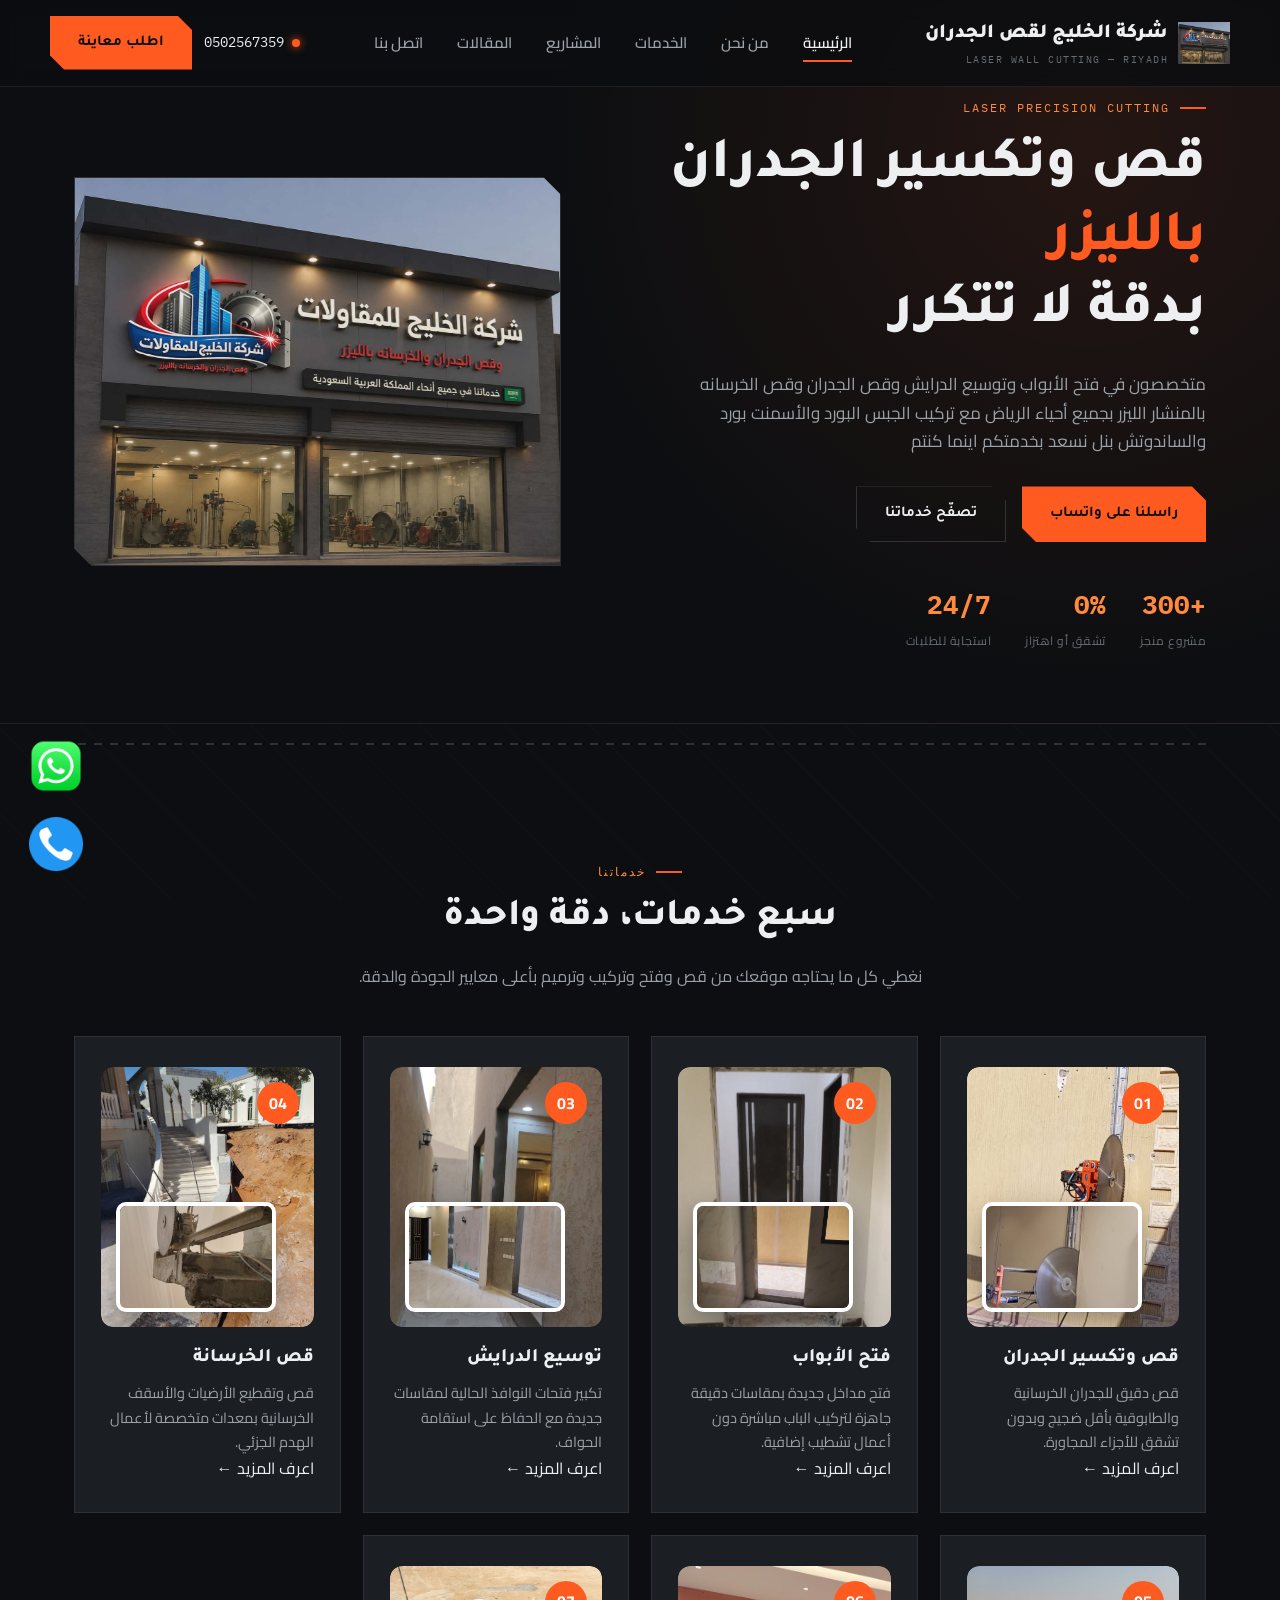
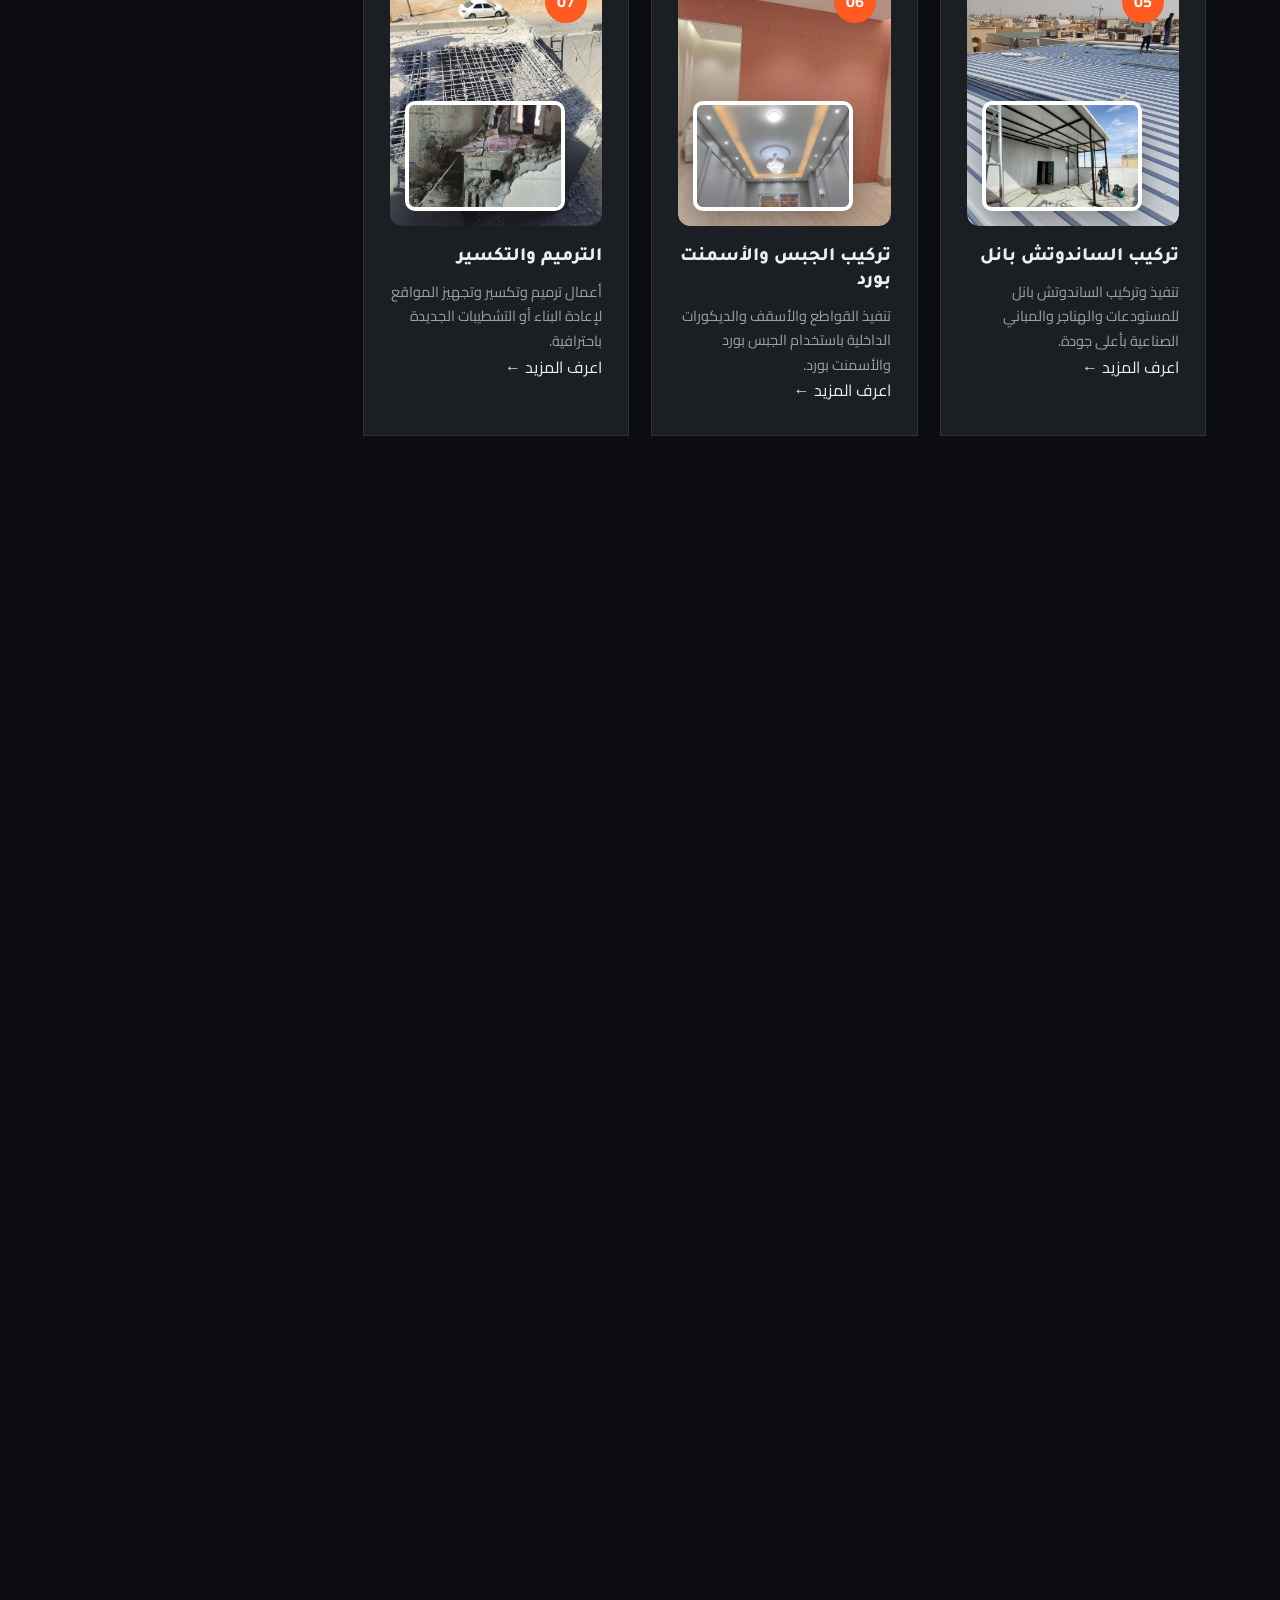
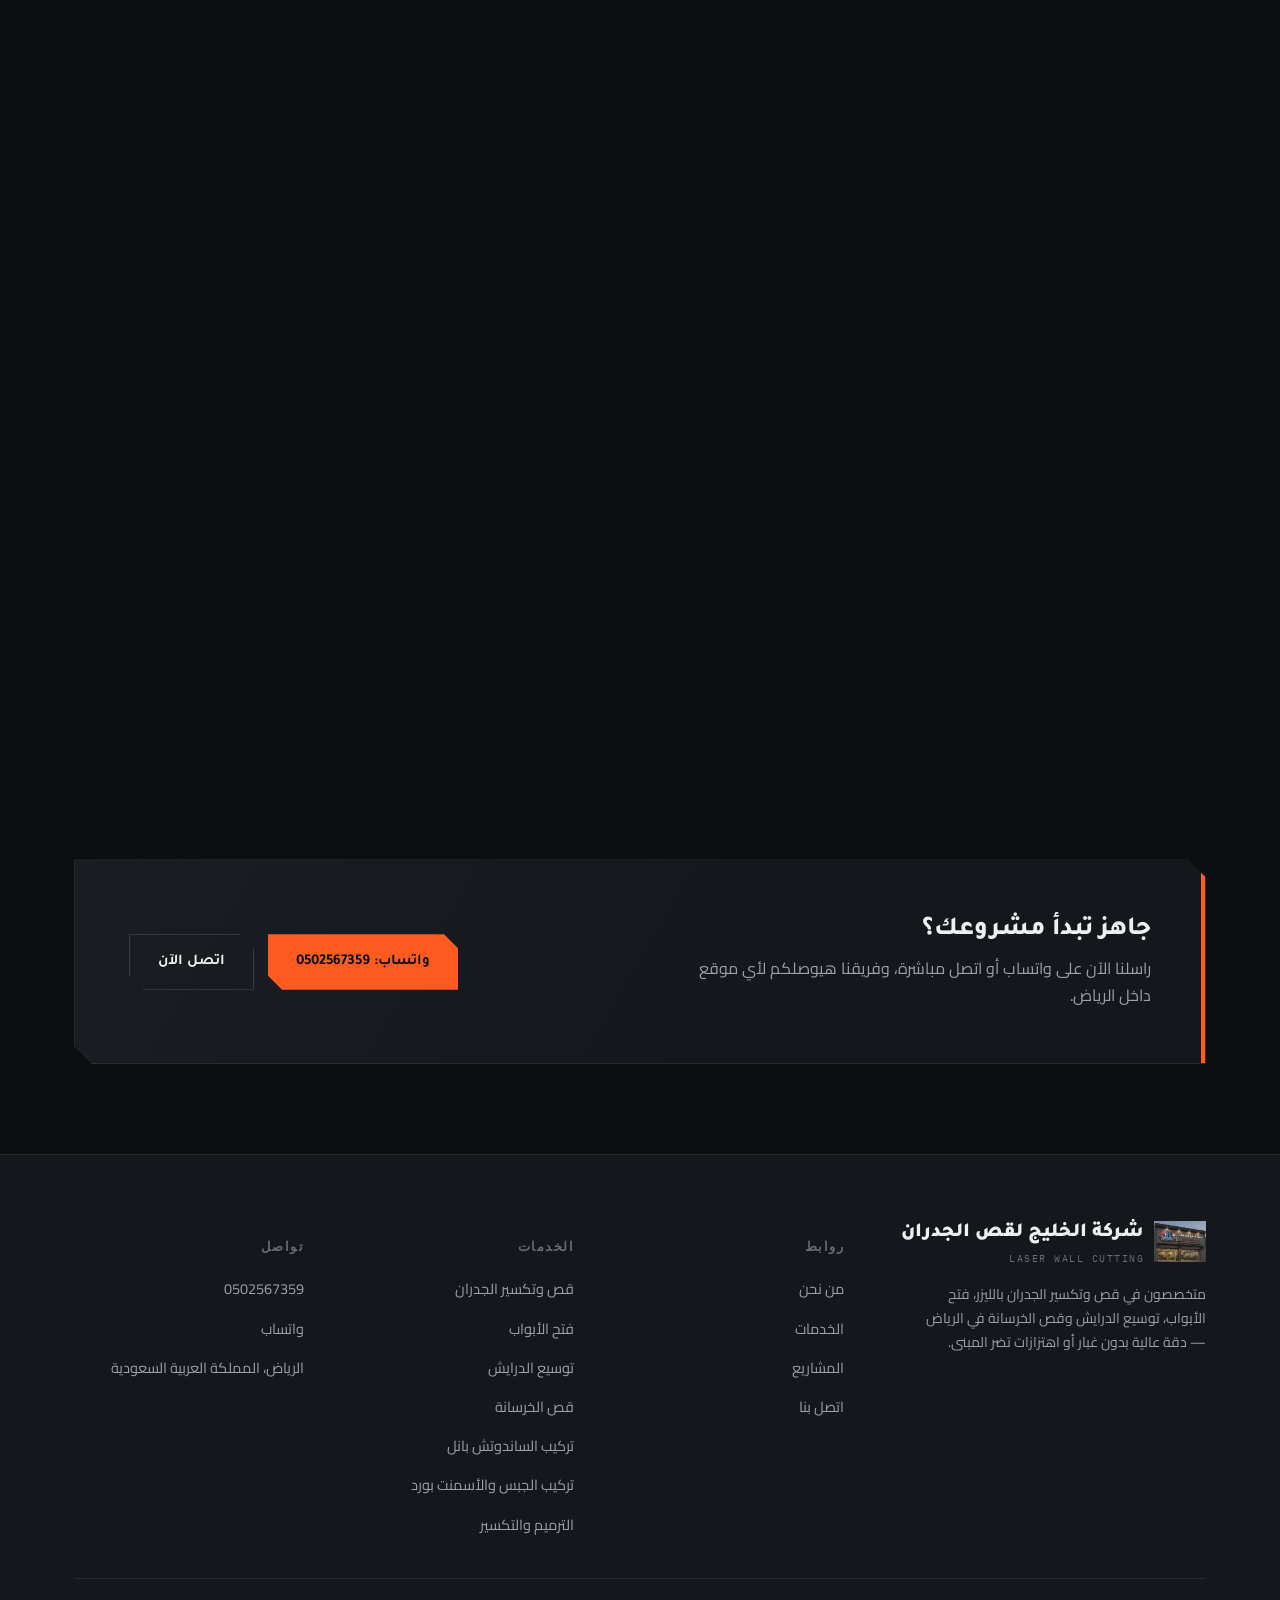
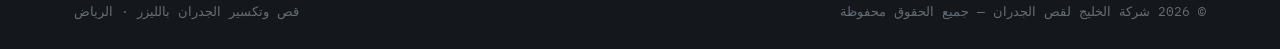
<file: index.html>
<!doctype html>
<html lang="ar" dir="rtl">
  <head>
    <meta charset="UTF-8" />
    <meta name="viewport" content="width=device-width, initial-scale=1.0" />
    <title>شركة الخليج لقص الجدران | قص وتكسير الجدران بالليزر في الرياض</title>
    <link rel="icon" type="image/png" href="images/logo.png" />
    <meta
      name="description"
      content="شركة الخليج لقص الجدران - شركة متخصصة في قص وتكسير الجدران بالليزر، فتح الأبواب، توسيع الدرايش وقص الخرسانة في الرياض. دقة عالية بدون غبار أو اهتزازات."
    />
    <link rel="preconnect" href="https://fonts.googleapis.com" />
    <link rel="preconnect" href="https://fonts.gstatic.com" crossorigin />
    <link
      href="https://fonts.googleapis.com/css2?family=Tajawal:wght@500;700;800;900&family=Cairo:wght@400;500;600;700&family=IBM+Plex+Mono:wght@400;500&display=swap"
      rel="stylesheet"
    />
    <link rel="stylesheet" href="css/style.css" />
  </head>
  <body>
    <header class="site-header">
      <div class="container nav-wrap">
        <a href="index.html" class="brand">
          <img
            class="brand-logo"
            src="images/logo.png"
            alt="شركة الخليج لقص الجدران"
          />
          <span
            >شركة الخليج لقص الجدران<small
              >LASER WALL CUTTING — RIYADH</small
            ></span
          >
        </a>
        <nav class="nav-links">
          <a href="index.html" class="active">الرئيسية</a>
          <a href="about.html">من نحن</a>
          <a href="services.html">الخدمات</a>
          <a href="projects.html">المشاريع</a>
          <a href="articles.html">المقالات</a>
          <a href="contact.html">اتصل بنا</a>
        </nav>
        <div class="nav-cta">
          <a href="tel:+966502567359" class="nav-phone"
            ><span class="dot"></span> 0502567359</a
          >
          <a href="contact.html" class="btn btn-primary">اطلب معاينة</a>
        </div>
        <button class="menu-toggle" aria-label="القائمة">☰</button>
      </div>
    </header>

    <!-- ============ HERO ============ -->
    <section class="hero">
      <div class="container hero-grid">
        <div>
          <div class="eyebrow">LASER PRECISION CUTTING</div>
          <h1>قص وتكسير الجدران <span>بالليزر</span><br />بدقة لا تتكرر</h1>
          <p class="hero-lead">
            متخصصون في فتح الأبواب وتوسيع الدرايش وقص الجدران وقص الخرسانه
            بالمنشار الليزر بجميع أحياء الرياض مع تركيب الجبس البورد والأسمنت
            بورد والساندوتش بنل نسعد بخدمتكم اينما كنتم
          </p>
          <div class="hero-actions">
            <a href="#" class="btn btn-primary" data-whatsapp-link
              >راسلنا على واتساب</a
            >
            <a href="services.html" class="btn btn-outline">تصفّح خدماتنا</a>
          </div>
          <div class="hero-stats">
            <div class="stat"><b>+300</b><span>مشروع منجز</span></div>
            <div class="stat"><b>0%</b><span>تشقق أو اهتزاز</span></div>
            <div class="stat"><b>24/7</b><span>استجابة للطلبات</span></div>
          </div>
        </div>
        <div class="hero-art cut-corner">
          <img
            src="images/hero.png"
            alt="شركة الخليج لقص الجدران"
            class="hero-image"
          />
        </div>
      </div>
    </section>

    <div class="container">
      <div class="laser-divider">
        <div class="beam-line"></div>
        <div class="spark"></div>
      </div>
    </div>

    <section class="section reveal">
      <div class="container">
        <div class="section-head center">
          <div class="eyebrow" style="justify-content: center">خدماتنا</div>
          <h2>سبع خدمات، دقة واحدة</h2>
          <p>
            نغطي كل ما يحتاجه موقعك من قص وفتح وتركيب وترميم بأعلى معايير الجودة
            والدقة.
          </p>
        </div>

        <div class="services-grid">
          <!-- 1 -->
          <div class="service-card">
            <div class="service-image">
              <input type="checkbox" id="zoom-1" class="zoom-toggle" />
              <img
                src="images/services/1.jpeg"
                class="main-img"
                alt="قص وتكسير الجدران"
              />
              <label for="zoom-1" class="sub-img-wrap">
                <img
                  src="images/services/1-2.jpeg"
                  class="sub-img"
                  alt="قص الجدران"
                />
              </label>
              <span class="service-number">01</span>
            </div>
            <div class="service-content">
              <h3>قص وتكسير الجدران</h3>
              <p>
                قص دقيق للجدران الخرسانية والطابوقية بأقل ضجيج وبدون تشقق
                للأجزاء المجاورة.
              </p>
              <a href="services.html" class="service-link"
                >اعرف المزيد <span>←</span></a
              >
            </div>
          </div>

          <!-- 2 -->
          <div class="service-card">
            <div class="service-image">
              <input type="checkbox" id="zoom-2" class="zoom-toggle" />
              <img
                src="images/services/2.jpeg"
                class="main-img"
                alt="فتح الأبواب"
              />
              <label for="zoom-2" class="sub-img-wrap">
                <img
                  src="images/services/2-2.jpeg"
                  class="sub-img"
                  alt="فتح الأبواب"
                />
              </label>
              <span class="service-number">02</span>
            </div>
            <div class="service-content">
              <h3>فتح الأبواب</h3>
              <p>
                فتح مداخل جديدة بمقاسات دقيقة جاهزة لتركيب الباب مباشرة دون
                أعمال تشطيب إضافية.
              </p>
              <a href="services.html" class="service-link"
                >اعرف المزيد <span>←</span></a
              >
            </div>
          </div>

          <!-- 3 -->
          <div class="service-card">
            <div class="service-image">
              <input type="checkbox" id="zoom-3" class="zoom-toggle" />
              <img
                src="images/services/3.jpeg"
                class="main-img"
                alt="توسيع الدرايش"
              />
              <label for="zoom-3" class="sub-img-wrap">
                <img
                  src="images/services/3-2.jpeg"
                  class="sub-img"
                  alt="توسيع الدرايش"
                />
              </label>
              <span class="service-number">03</span>
            </div>
            <div class="service-content">
              <h3>توسيع الدرايش</h3>
              <p>
                تكبير فتحات النوافذ الحالية لمقاسات جديدة مع الحفاظ على استقامة
                الحواف.
              </p>
              <a href="services.html" class="service-link"
                >اعرف المزيد <span>←</span></a
              >
            </div>
          </div>

          <!-- 4 -->
          <div class="service-card">
            <div class="service-image">
              <input type="checkbox" id="zoom-4" class="zoom-toggle" />
              <img
                src="images/services/4.jpeg"
                class="main-img"
                alt="قص الخرسانة"
              />
              <label for="zoom-4" class="sub-img-wrap">
                <img
                  src="images/services/4-2.jpeg"
                  class="sub-img"
                  alt="قص الخرسانة"
                />
              </label>
              <span class="service-number">04</span>
            </div>
            <div class="service-content">
              <h3>قص الخرسانة</h3>
              <p>
                قص وتقطيع الأرضيات والأسقف الخرسانية بمعدات متخصصة لأعمال الهدم
                الجزئي.
              </p>
              <a href="services.html" class="service-link"
                >اعرف المزيد <span>←</span></a
              >
            </div>
          </div>

          <!-- 5 -->
          <div class="service-card">
            <div class="service-image">
              <input type="checkbox" id="zoom-5" class="zoom-toggle" />
              <img
                src="images/services/5.jpeg"
                class="main-img"
                alt="تركيب الساندوتش بانل"
              />
              <label for="zoom-5" class="sub-img-wrap">
                <img
                  src="images/services/5-2.jpeg"
                  class="sub-img"
                  alt="ساندوتش بانل"
                />
              </label>
              <span class="service-number">05</span>
            </div>
            <div class="service-content">
              <h3>تركيب الساندوتش بانل</h3>
              <p>
                تنفيذ وتركيب الساندوتش بانل للمستودعات والهناجر والمباني
                الصناعية بأعلى جودة.
              </p>
              <a href="services.html" class="service-link"
                >اعرف المزيد <span>←</span></a
              >
            </div>
          </div>

          <!-- 6 -->
          <div class="service-card">
            <div class="service-image">
              <input type="checkbox" id="zoom-6" class="zoom-toggle" />
              <img
                src="images/services/6.jpeg"
                class="main-img"
                alt="الجبس والأسمنت بورد"
              />
              <label for="zoom-6" class="sub-img-wrap">
                <img
                  src="images/services/6-2.jpeg"
                  class="sub-img"
                  alt="جبس بورد"
                />
              </label>
              <span class="service-number">06</span>
            </div>
            <div class="service-content">
              <h3>تركيب الجبس والأسمنت بورد</h3>
              <p>
                تنفيذ القواطع والأسقف والديكورات الداخلية باستخدام الجبس بورد
                والأسمنت بورد.
              </p>
              <a href="services.html" class="service-link"
                >اعرف المزيد <span>←</span></a
              >
            </div>
          </div>

          <!-- 7 -->
          <div class="service-card">
            <div class="service-image">
              <input type="checkbox" id="zoom-7" class="zoom-toggle" />
              <img
                src="images/services/7.jpeg"
                class="main-img"
                alt="الترميم والتكسير"
              />
              <label for="zoom-7" class="sub-img-wrap">
                <img
                  src="images/services/7-2.jpeg"
                  class="sub-img"
                  alt="الترميم"
                />
              </label>
              <span class="service-number">07</span>
            </div>
            <div class="service-content">
              <h3>الترميم والتكسير</h3>
              <p>
                أعمال ترميم وتكسير وتجهيز المواقع لإعادة البناء أو التشطيبات
                الجديدة باحترافية.
              </p>
              <a href="services.html" class="service-link"
                >اعرف المزيد <span>←</span></a
              >
            </div>
          </div>
        </div>
      </div>
    </section>

    <!-- ============ WHY US ============ -->
    <section class="section section-alt reveal">
      <div class="container why-wrap">
        <div>
          <div class="eyebrow">لماذا نحن</div>
          <h2>الفرق بين القص بالليزر والطرق التقليدية</h2>
          <div class="why-list">
            <div class="why-item">
              <div class="why-icon">
                <svg
                  width="20"
                  height="20"
                  viewBox="0 0 24 24"
                  fill="none"
                  stroke="currentColor"
                  stroke-width="2"
                >
                  <path d="M13 2 4 14h7l-1 8 9-12h-7z" />
                </svg>
              </div>
              <div>
                <h4>دون اهتزازات تضر المبنى</h4>
                <p>
                  قص هادئ لا ينقل صدمات للجدران أو الأسقف المجاورة، مناسب
                  للمباني المأهولة.
                </p>
              </div>
            </div>
            <div class="why-item">
              <div class="why-icon">
                <svg
                  width="20"
                  height="20"
                  viewBox="0 0 24 24"
                  fill="none"
                  stroke="currentColor"
                  stroke-width="2"
                >
                  <circle cx="12" cy="12" r="9" />
                  <path d="M12 7v5l3 3" />
                </svg>
              </div>
              <div>
                <h4>سرعة في التنفيذ</h4>
                <p>
                  جدولة سريعة وتنفيذ في نفس اليوم لمعظم الطلبات داخل الرياض.
                </p>
              </div>
            </div>
            <div class="why-item">
              <div class="why-icon">
                <svg
                  width="20"
                  height="20"
                  viewBox="0 0 24 24"
                  fill="none"
                  stroke="currentColor"
                  stroke-width="2"
                >
                  <rect x="3" y="3" width="18" height="18" />
                  <path d="M3 9h18M9 21V9" />
                </svg>
              </div>
              <div>
                <h4>دقة بالمليمتر</h4>
                <p>
                  قياسات مضبوطة مسبقاً تضمن مقاسات جاهزة للأبواب والنوافذ دون
                  تعديل لاحق.
                </p>
              </div>
            </div>
            <div class="why-item">
              <div class="why-icon">
                <svg
                  width="20"
                  height="20"
                  viewBox="0 0 24 24"
                  fill="none"
                  stroke="currentColor"
                  stroke-width="2"
                >
                  <path d="M4 4h16v16H4z" />
                  <path d="M4 10h16" />
                </svg>
              </div>
              <div>
                <h4>فريق مدرّب ومعدات حديثة</h4>
                <p>
                  فنيون متخصصون في القص الإنشائي مع معدات ليزر مخصصة للخرسانة
                  والحوائط.
                </p>
              </div>
            </div>
          </div>
        </div>
        <div class="why-visual cut-corner">
          <svg viewBox="0 0 400 400" xmlns="http://www.w3.org/2000/svg">
            <rect width="400" height="400" fill="#181c21" />
            <g stroke="#3a4048" stroke-width="1" fill="none">
              <rect x="60" y="60" width="280" height="280" />
              <line x1="60" y1="200" x2="340" y2="200" />
              <line x1="200" y1="60" x2="200" y2="340" />
            </g>
            <line
              x1="60"
              y1="48"
              x2="340"
              y2="48"
              stroke="#656d75"
              stroke-width="1"
            />
            <line x1="60" y1="40" x2="60" y2="56" stroke="#656d75" />
            <line x1="340" y1="40" x2="340" y2="56" stroke="#656d75" />
            <text
              x="180"
              y="34"
              font-family="IBM Plex Mono, monospace"
              font-size="11"
              fill="#9aa1a8"
            >
              280 CM
            </text>
            <circle
              cx="200"
              cy="200"
              r="70"
              fill="none"
              stroke="#ff5a1f"
              stroke-width="2"
              stroke-dasharray="5 6"
            />
            <line
              x1="200"
              y1="130"
              x2="200"
              y2="270"
              stroke="#ff5a1f"
              stroke-width="2"
            />
            <line
              x1="130"
              y1="200"
              x2="270"
              y2="200"
              stroke="#ff5a1f"
              stroke-width="2"
            />
            <circle cx="200" cy="200" r="4" fill="#ff8a3d" />
            <text
              x="145"
              y="380"
              font-family="IBM Plex Mono, monospace"
              font-size="11"
              fill="#656d75"
            >
              CUT MAP — TOLERANCE ±2MM
            </text>
          </svg>
        </div>
      </div>
    </section>

    <!-- ============ PROJECTS PREVIEW ============ -->
    <section class="section reveal">
      <div class="container">
        <div
          class="section-head"
          style="
            display: flex;
            align-items: flex-end;
            justify-content: space-between;
            flex-wrap: wrap;
            gap: 16px;
          "
        >
          <div>
            <div class="eyebrow">أعمالنا</div>
            <h2>لمحة من مشاريعنا في الرياض</h2>
          </div>
          <a href="projects.html" class="btn btn-outline"
            >شاهد جميع المشاريع
          </a>
        </div>
        <div class="projects-grid">
          <div class="project-tile cut-corner-sm">
            <img
              src="images/projects/project-2.jpeg"
              alt="مشروع قص جدران - الرياض"
              loading="lazy"
            />
            <!-- <span class="tag">WALL</span> -->
          </div>
          <div class="project-tile cut-corner-sm">
            <img
              src="images/projects/project-10.jpeg"
              alt="مشروع فتح أبواب - الرياض"
              loading="lazy"
            />
            <!-- <span class="tag">DOOR</span> -->
          </div>
          <div class="project-tile cut-corner-sm">
            <img
              src="images/projects/project-17.jpeg"
              alt="مشروع توسيع درايش - الرياض"
              loading="lazy"
            />
            <!-- <span class="tag">WINDOW</span> -->
          </div>
          <div class="project-tile cut-corner-sm">
            <img
              src="images/projects/project-25.jpeg"
              alt="مشروع قص خرسانة - الرياض"
              loading="lazy"
            />
            <!-- <span class="tag">CONCRETE</span> -->
          </div>
        </div>
      </div>
    </section>

    <!-- ============ PROCESS ============ -->
    <section class="section section-alt reveal">
      <div class="container">
        <div class="section-head center">
          <div class="eyebrow" style="justify-content: center">آلية العمل</div>
          <h2>من الاتصال إلى التسليم</h2>
        </div>
        <div class="process-track">
          <div class="process-step">
            <div class="step-num">01</div>
            <h4>تواصل معنا</h4>
            <p>اتصال أو رسالة واتساب لشرح الموقع ونوع القص المطلوب.</p>
          </div>
          <div class="process-step">
            <div class="step-num">02</div>
            <h4>معاينة ميدانية</h4>
            <p>زيارة الموقع لتحديد المقاسات ونوع الجدار وتقدير التكلفة.</p>
          </div>
          <div class="process-step">
            <div class="step-num">03</div>
            <h4>التنفيذ بالليزر</h4>
            <p>قص دقيق وفق المخطط المتفق عليه بأدوات مخصصة لكل حالة.</p>
          </div>
          <div class="process-step">
            <div class="step-num">04</div>
            <h4>التسليم والتنظيف</h4>
            <p>تسليم الفتحة جاهزة مع تنظيف الموقع من مخلفات القص.</p>
          </div>
        </div>
      </div>
    </section>

    <!-- ============ CTA ============ -->
    <section class="section reveal">
      <div class="container">
        <div class="cta-band cut-corner">
          <div>
            <h3>جاهز تبدأ مشروعك؟</h3>
            <p>
              راسلنا الآن على واتساب أو اتصل مباشرة، وفريقنا هيوصلكم لأي موقع
              داخل الرياض.
            </p>
          </div>
          <div class="cta-actions">
            <a href="#" class="btn btn-primary" data-whatsapp-link
              >واتساب: 0502567359</a
            >
            <a href="#" class="btn btn-outline" data-call-link>اتصل الآن</a>
          </div>
        </div>
      </div>
    </section>

    <!-- ============ FOOTER ============ -->
    <footer class="site-footer">
      <div class="container">
        <div class="footer-grid">
          <div class="footer-brand">
            <a href="index.html" class="brand" style="margin-bottom: 16px">
              <img
                class="brand-logo"
                src="images/logo.png"
                alt="شركة الخليج لقص الجدران"
              />
              <span
                >شركة الخليج لقص الجدران<small>LASER WALL CUTTING</small></span
              >
            </a>
            <p>
              متخصصون في قص وتكسير الجدران بالليزر، فتح الأبواب، توسيع الدرايش
              وقص الخرسانة في الرياض — دقة عالية بدون غبار أو اهتزازات تضر
              المبنى.
            </p>
          </div>
          <div class="footer-col">
            <h5>روابط</h5>
            <ul>
              <li><a href="about.html">من نحن</a></li>
              <li><a href="services.html">الخدمات</a></li>
              <li><a href="projects.html">المشاريع</a></li>
              <li><a href="contact.html">اتصل بنا</a></li>
            </ul>
          </div>
          <div class="footer-col">
            <h5>الخدمات</h5>
            <ul>
              <li><a href="services.html">قص وتكسير الجدران</a></li>
              <li><a href="services.html">فتح الأبواب</a></li>
              <li><a href="services.html">توسيع الدرايش</a></li>
              <li><a href="services.html">قص الخرسانة</a></li>
              <li><a href="services.html">تركيب الساندوتش بانل</a></li>
              <li><a href="services.html">تركيب الجبس والأسمنت بورد</a></li>
              <li><a href="services.html">الترميم والتكسير</a></li>
            </ul>
          </div>
          <div class="footer-col">
            <h5>تواصل</h5>
            <ul>
              <li><a href="tel:+966502567359">0502567359</a></li>
              <li><a href="#" data-whatsapp-link>واتساب</a></li>
              <li>
                <a href="contact.html">الرياض، المملكة العربية السعودية</a>
              </li>
            </ul>
          </div>
        </div>
        <div class="footer-bottom">
          <span>© 2026 شركة الخليج لقص الجدران — جميع الحقوق محفوظة</span>
          <span>قص وتكسير الجدران بالليزر · الرياض</span>
        </div>
      </div>
    </footer>

    <div class="fab-stack">
      <a
        href="#"
        class="fab fab-whatsapp"
        data-whatsapp-link
        target="_blank"
        aria-label="تواصل عبر واتساب"
      >
        <img src="icons/whatsapp.png" alt="واتساب" />
        <span class="fab-label">راسلنا واتساب</span>
      </a>
      <a href="#" class="fab fab-call" data-call-link aria-label="اتصل الآن">
        <img src="icons/call.png" alt="اتصال" />
        <span class="fab-label">اتصل الآن</span>
      </a>
    </div>

    <script src="js/script.js"></script>
  </body>
</html>
</file>
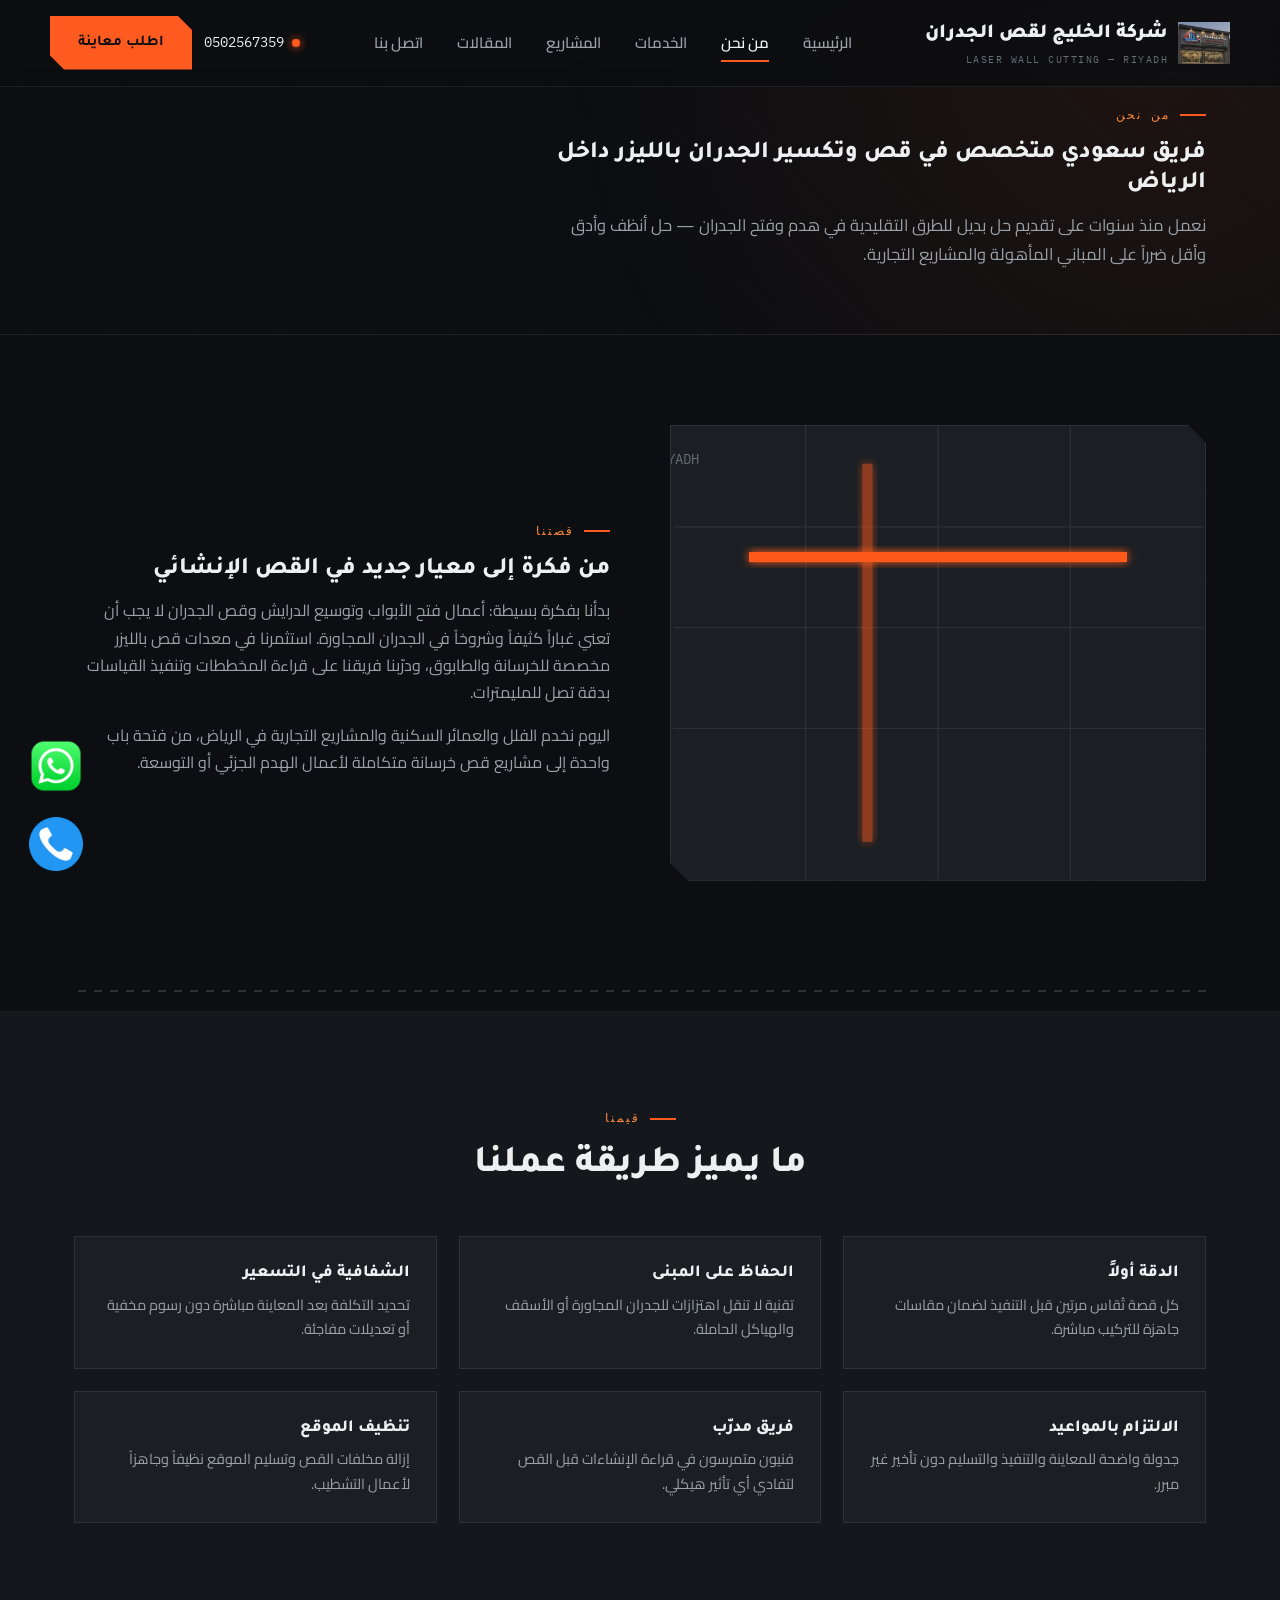
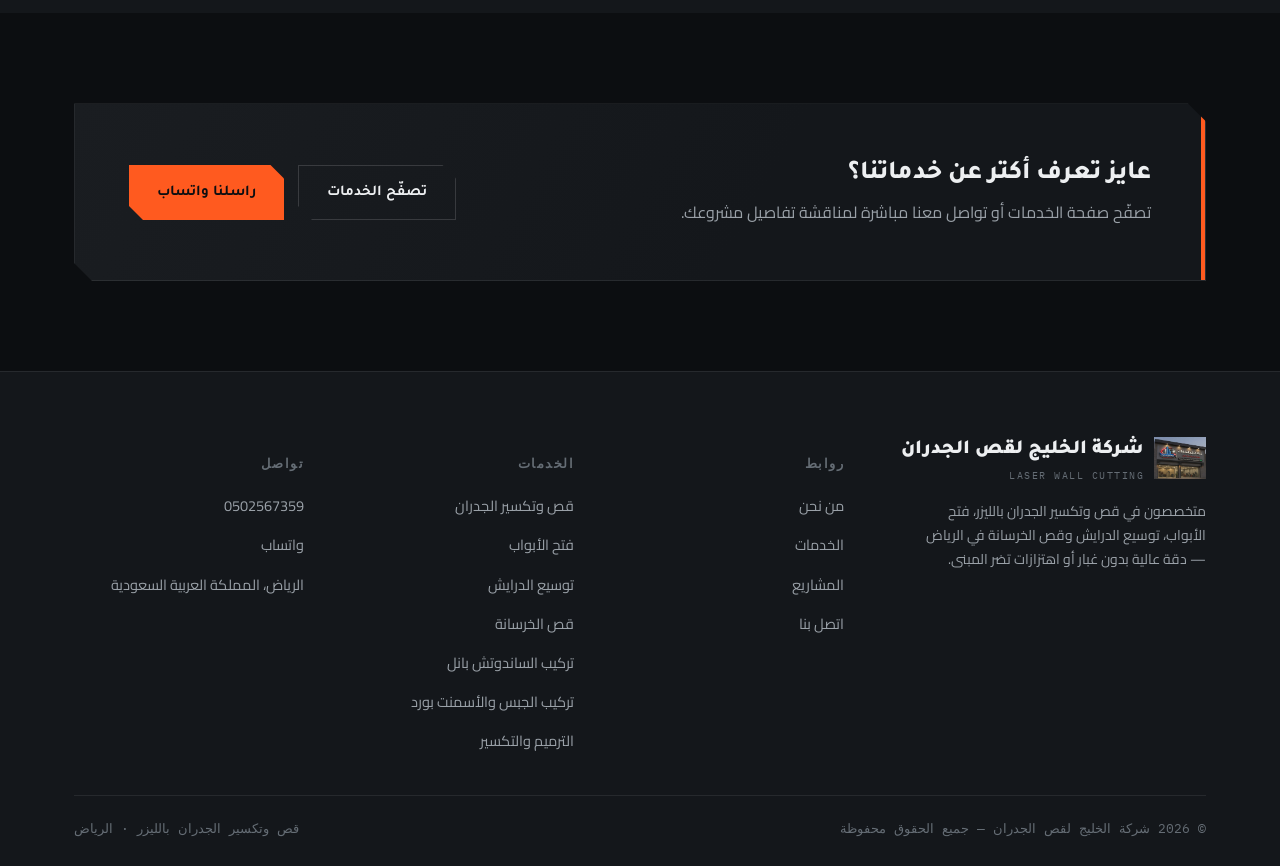
<file: about.html>
<!doctype html>
<html lang="ar" dir="rtl">
  <head>
    <meta charset="UTF-8" />
    <meta name="viewport" content="width=device-width, initial-scale=1.0" />
    <title>من نحن | شركة الخليج لقص الجدران - قص وتكسير الجدران بالليزر</title>
    <link rel="icon" type="image/png" href="images/logo.png" />
    <meta
      name="description"
      content="تعرف على شركة الخليج لقص الجدران، فريق متخصص في قص وتكسير الجدران بالليزر في الرياض."
    />
    <link rel="preconnect" href="https://fonts.googleapis.com" />
    <link rel="preconnect" href="https://fonts.gstatic.com" crossorigin />
    <link
      href="https://fonts.googleapis.com/css2?family=Tajawal:wght@500;700;800;900&family=Cairo:wght@400;500;600;700&family=IBM+Plex+Mono:wght@400;500&display=swap"
      rel="stylesheet"
    />
    <link rel="stylesheet" href="css/style.css" />
  </head>
  <body>
    <header class="site-header">
      <div class="container nav-wrap">
        <a href="index.html" class="brand">
          <img
            class="brand-logo"
            src="images/logo.png"
            alt="شركة الخليج لقص الجدران"
          />
          <span
            >شركة الخليج لقص الجدران<small
              >LASER WALL CUTTING — RIYADH</small
            ></span
          >
        </a>
        <nav class="nav-links">
          <a href="index.html">الرئيسية</a>
          <a href="about.html" class="active">من نحن</a>
          <a href="services.html">الخدمات</a>
          <a href="projects.html">المشاريع</a>
          <a href="articles.html">المقالات</a>
          <a href="contact.html">اتصل بنا</a>
        </nav>
        <div class="nav-cta">
          <a href="tel:+966502567359" class="nav-phone"
            ><span class="dot"></span> 0502567359</a
          >
          <a href="contact.html" class="btn btn-primary">اطلب معاينة</a>
        </div>
        <button class="menu-toggle" aria-label="القائمة">☰</button>
      </div>
    </header>

    <section class="page-hero">
      <div class="container">
        <div class="breadcrumb"><a href="index.html">الرئيسية</a> / من نحن</div>
        <div class="eyebrow">من نحن</div>
        <h1 style="max-width: 700px">
          فريق سعودي متخصص في قص وتكسير الجدران بالليزر داخل الرياض
        </h1>
        <p style="max-width: 640px; font-size: 16.5px">
          نعمل منذ سنوات على تقديم حل بديل للطرق التقليدية في هدم وفتح الجدران —
          حل أنظف وأدق وأقل ضرراً على المباني المأهولة والمشاريع التجارية.
        </p>
      </div>
    </section>

    <section class="section reveal">
      <div class="container split">
        <div class="split-art cut-corner">
          <svg viewBox="0 0 420 360" xmlns="http://www.w3.org/2000/svg">
            <defs>
              <filter id="g2" x="-50%" y="-50%" width="200%" height="200%">
                <feGaussianBlur stdDeviation="4" result="b" />
                <feMerge>
                  <feMergeNode in="b" />
                  <feMergeNode in="SourceGraphic" />
                </feMerge>
              </filter>
            </defs>
            <rect width="420" height="360" fill="#1b1f24" />
            <g stroke="#2c3138" stroke-width="1">
              <line x1="0" y1="80" x2="420" y2="80" />
              <line x1="0" y1="160" x2="420" y2="160" />
              <line x1="0" y1="240" x2="420" y2="240" />
              <line x1="105" y1="0" x2="105" y2="360" />
              <line x1="210" y1="0" x2="210" y2="360" />
              <line x1="315" y1="0" x2="315" y2="360" />
            </g>
            <rect
              x="60"
              y="100"
              width="300"
              height="8"
              fill="#ff5a1f"
              filter="url(#g2)"
            />
            <rect
              x="150"
              y="30"
              width="8"
              height="300"
              fill="#ff5a1f"
              filter="url(#g2)"
              opacity="0.5"
            />
            <text
              x="20"
              y="30"
              font-family="IBM Plex Mono, monospace"
              font-size="11"
              fill="#656d75"
            >
              SITE PLAN — RIYADH
            </text>
          </svg>
        </div>
        <div>
          <div class="eyebrow">قصتنا</div>
          <h2>من فكرة إلى معيار جديد في القص الإنشائي</h2>
          <p>
            بدأنا بفكرة بسيطة: أعمال فتح الأبواب وتوسيع الدرايش وقص الجدران لا
            يجب أن تعني غباراً كثيفاً وشروخاً في الجدران المجاورة. استثمرنا في
            معدات قص بالليزر مخصصة للخرسانة والطابوق، ودرّبنا فريقنا على قراءة
            المخططات وتنفيذ القياسات بدقة تصل للمليمترات.
          </p>
          <p>
            اليوم نخدم الفلل والعمائر السكنية والمشاريع التجارية في الرياض، من
            فتحة باب واحدة إلى مشاريع قص خرسانة متكاملة لأعمال الهدم الجزئي أو
            التوسعة.
          </p>
        </div>
      </div>
    </section>

    <div class="container">
      <div class="laser-divider">
        <div class="beam-line"></div>
        <div class="spark"></div>
      </div>
    </div>

    <section class="section section-alt reveal">
      <div class="container">
        <div class="section-head center">
          <div class="eyebrow" style="justify-content: center">قيمنا</div>
          <h2>ما يميز طريقة عملنا</h2>
        </div>
        <div class="value-grid">
          <div class="value-card">
            <h4>الدقة أولاً</h4>
            <p>
              كل قصة تُقاس مرتين قبل التنفيذ لضمان مقاسات جاهزة للتركيب مباشرة.
            </p>
          </div>
          <div class="value-card">
            <h4>الحفاظ على المبنى</h4>
            <p>
              تقنية لا تنقل اهتزازات للجدران المجاورة أو الأسقف والهياكل
              الحاملة.
            </p>
          </div>
          <div class="value-card">
            <h4>الشفافية في التسعير</h4>
            <p>
              تحديد التكلفة بعد المعاينة مباشرة دون رسوم مخفية أو تعديلات
              مفاجئة.
            </p>
          </div>
          <div class="value-card">
            <h4>الالتزام بالمواعيد</h4>
            <p>جدولة واضحة للمعاينة والتنفيذ والتسليم دون تأخير غير مبرر.</p>
          </div>
          <div class="value-card">
            <h4>فريق مدرّب</h4>
            <p>
              فنيون متمرسون في قراءة الإنشاءات قبل القص لتفادي أي تأثير هيكلي.
            </p>
          </div>
          <div class="value-card">
            <h4>تنظيف الموقع</h4>
            <p>
              إزالة مخلفات القص وتسليم الموقع نظيفاً وجاهزاً لأعمال التشطيب.
            </p>
          </div>
        </div>
      </div>
    </section>

    <section class="section reveal">
      <div class="container">
        <div class="cta-band cut-corner">
          <div>
            <h3>عايز تعرف أكتر عن خدماتنا؟</h3>
            <p>
              تصفّح صفحة الخدمات أو تواصل معنا مباشرة لمناقشة تفاصيل مشروعك.
            </p>
          </div>
          <div class="cta-actions">
            <a href="services.html" class="btn btn-outline">تصفّح الخدمات</a>
            <a href="#" class="btn btn-primary" data-whatsapp-link
              >راسلنا واتساب</a
            >
          </div>
        </div>
      </div>
    </section>

    <footer class="site-footer">
      <div class="container">
        <div class="footer-grid">
          <div class="footer-brand">
            <a href="index.html" class="brand" style="margin-bottom: 16px">
              <img
                class="brand-logo"
                src="images/logo.png"
                alt="شركة الخليج لقص الجدران"
              />
              <span
                >شركة الخليج لقص الجدران<small>LASER WALL CUTTING</small></span
              >
            </a>
            <p>
              متخصصون في قص وتكسير الجدران بالليزر، فتح الأبواب، توسيع الدرايش
              وقص الخرسانة في الرياض — دقة عالية بدون غبار أو اهتزازات تضر
              المبنى.
            </p>
          </div>
          <div class="footer-col">
            <h5>روابط</h5>
            <ul>
              <li><a href="about.html">من نحن</a></li>
              <li><a href="services.html">الخدمات</a></li>
              <li><a href="projects.html">المشاريع</a></li>
              <li><a href="contact.html">اتصل بنا</a></li>
            </ul>
          </div>
          <div class="footer-col">
            <h5>الخدمات</h5>
            <ul>
              <li><a href="services.html">قص وتكسير الجدران</a></li>
              <li><a href="services.html">فتح الأبواب</a></li>
              <li><a href="services.html">توسيع الدرايش</a></li>
              <li><a href="services.html">قص الخرسانة</a></li>
              <li><a href="services.html">تركيب الساندوتش بانل</a></li>
              <li><a href="services.html">تركيب الجبس والأسمنت بورد</a></li>
              <li><a href="services.html">الترميم والتكسير</a></li>
            </ul>
          </div>
          <div class="footer-col">
            <h5>تواصل</h5>
            <ul>
              <li><a href="tel:+966502567359">0502567359</a></li>
              <li><a href="#" data-whatsapp-link>واتساب</a></li>
              <li>
                <a href="contact.html">الرياض، المملكة العربية السعودية</a>
              </li>
            </ul>
          </div>
        </div>
        <div class="footer-bottom">
          <span>© 2026 شركة الخليج لقص الجدران — جميع الحقوق محفوظة</span>
          <span>قص وتكسير الجدران بالليزر · الرياض</span>
        </div>
      </div>
    </footer>

    <div class="fab-stack">
      <a
        href="#"
        class="fab fab-whatsapp"
        data-whatsapp-link
        target="_blank"
        aria-label="تواصل عبر واتساب"
      >
        <img src="icons/whatsapp.png" alt="واتساب" />
        <span class="fab-label">راسلنا واتساب</span>
      </a>
      <a href="#" class="fab fab-call" data-call-link aria-label="اتصل الآن">
        <img src="icons/call.png" alt="اتصال" />
        <span class="fab-label">اتصل الآن</span>
      </a>
    </div>

    <script src="js/script.js"></script>
  </body>
</html>
</file>
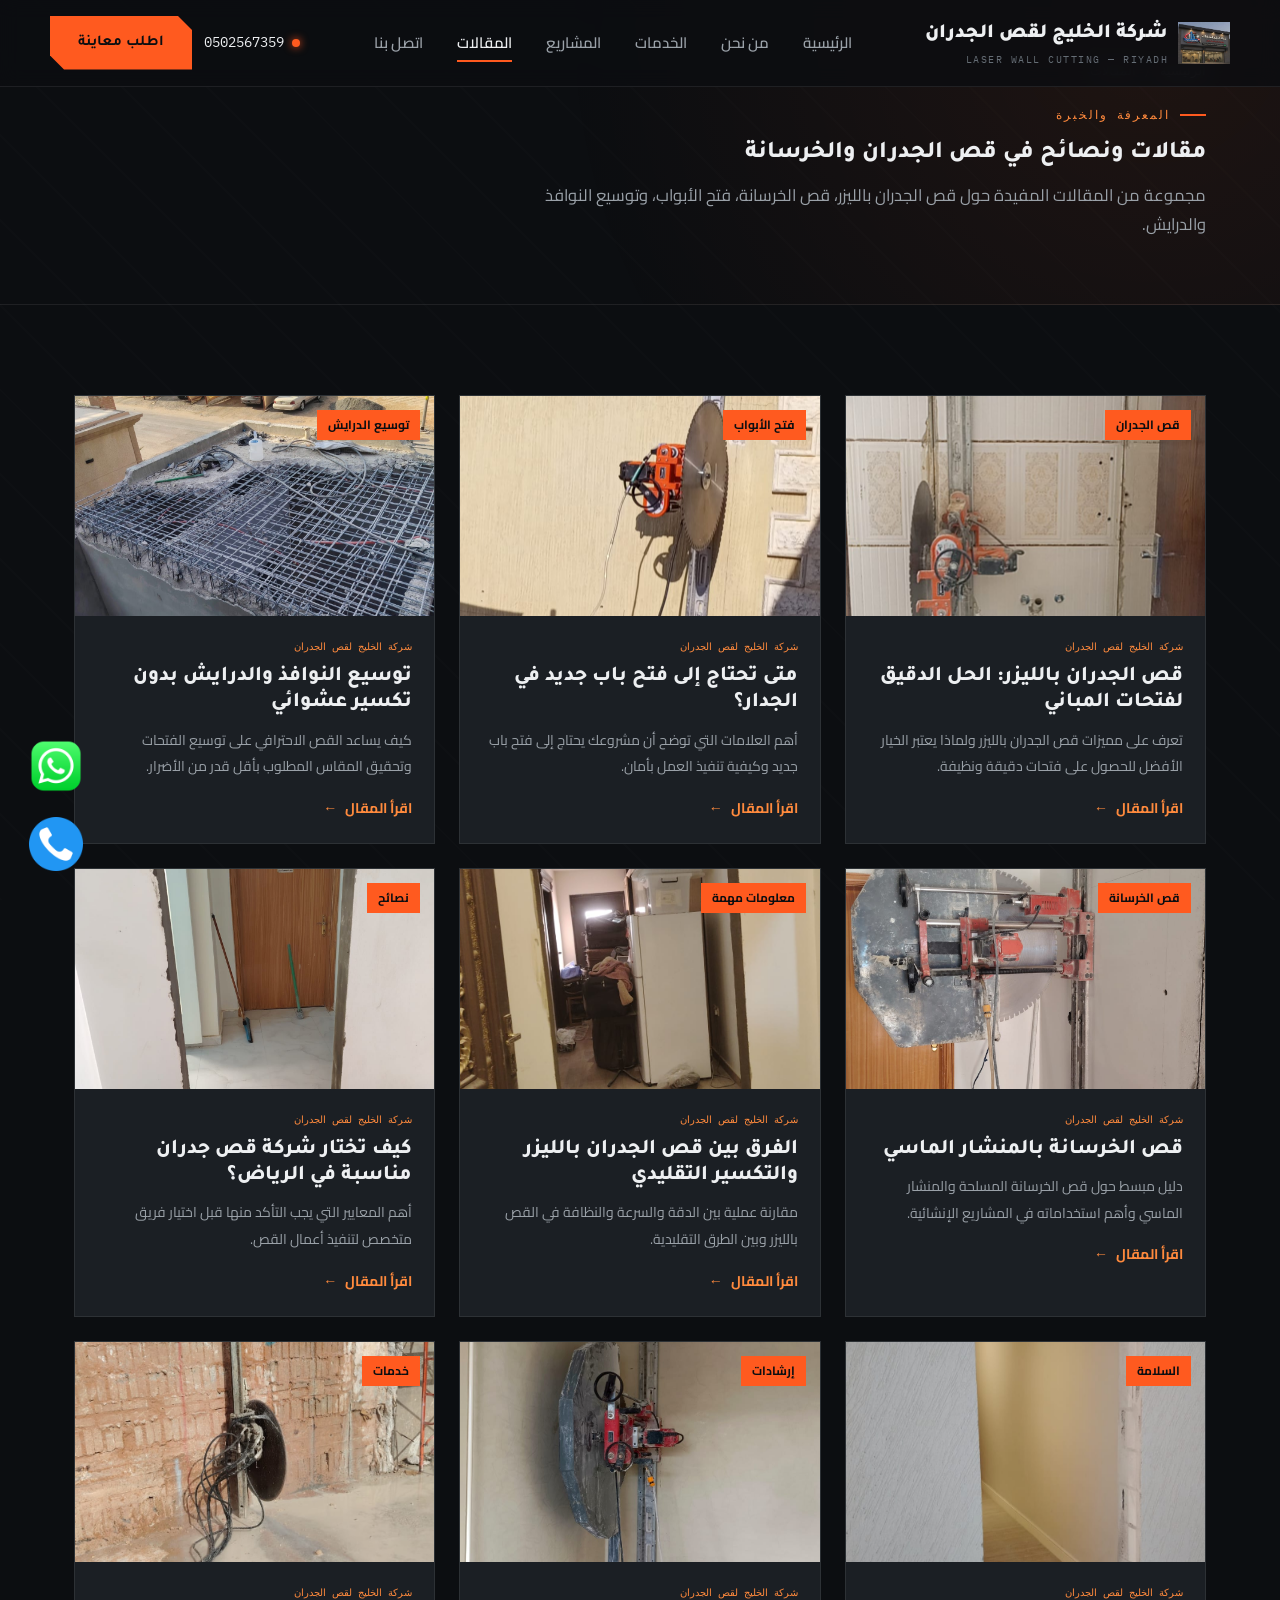
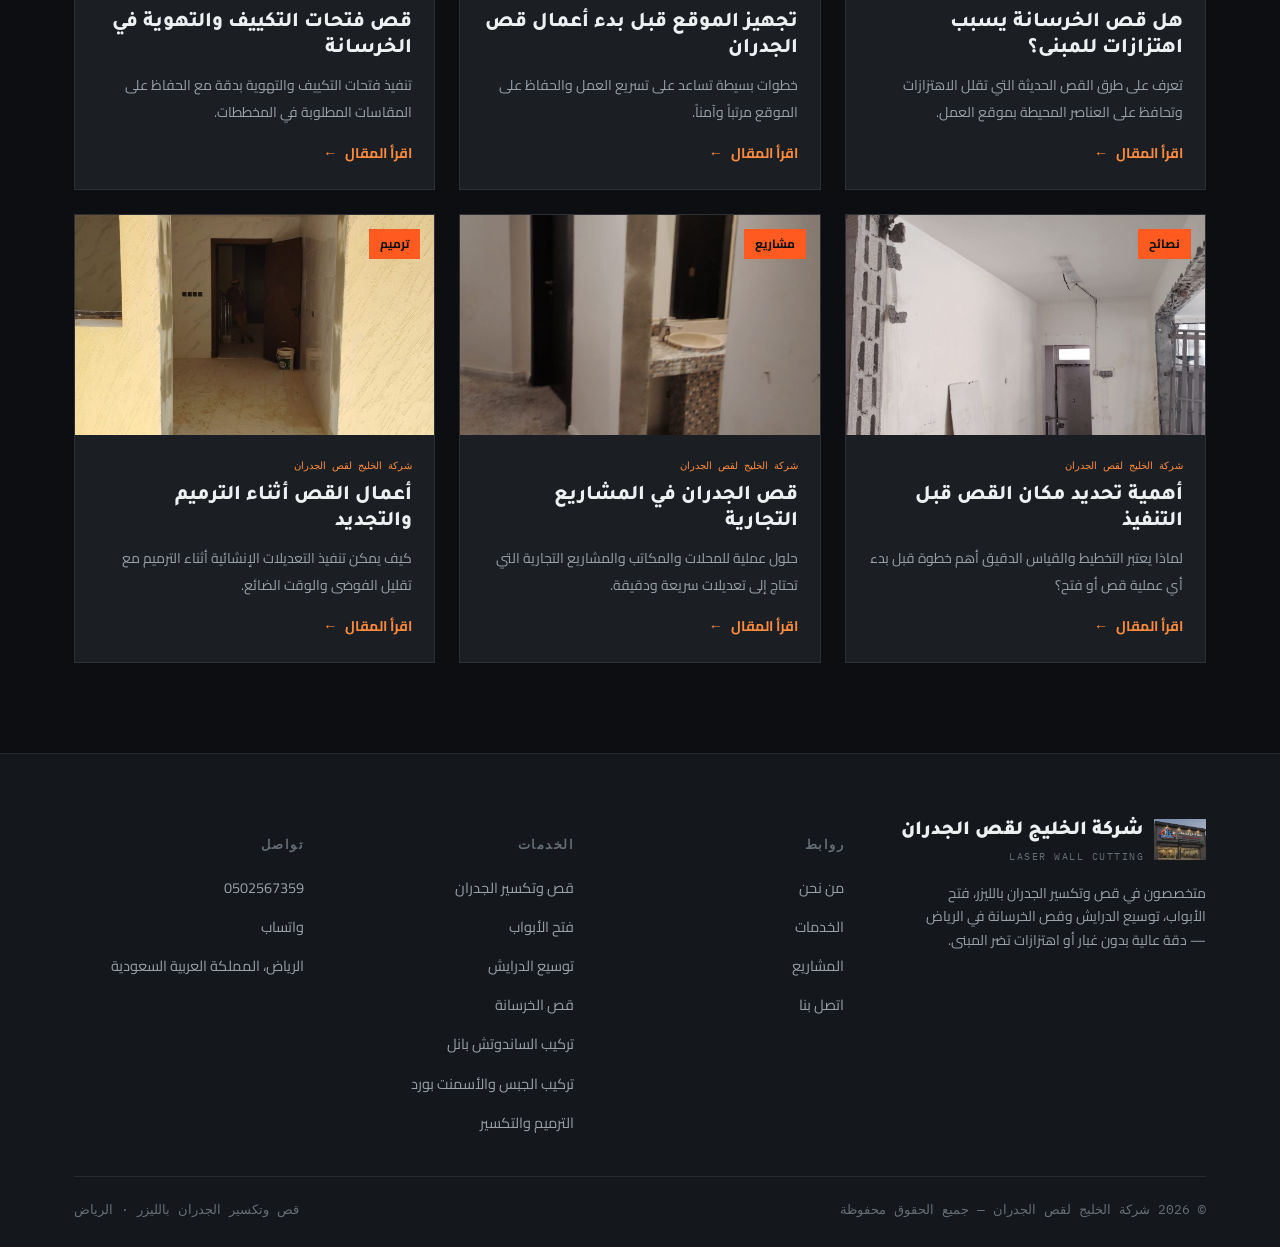
<file: articles.html>
<!doctype html>
<html lang="ar" dir="rtl">
  <head>
    <meta charset="UTF-8" />
    <meta name="viewport" content="width=device-width, initial-scale=1.0" />
    <title>المقالات | شركة الخليج لقص الجدران</title>
    <link rel="icon" type="image/png" href="images/logo.png" />
    <meta
      name="description"
      content="مقالات ونصائح حول قص الجدران والخرسانة وفتح الأبواب وتوسيع النوافذ في الرياض."
    />
    <link rel="preconnect" href="https://fonts.googleapis.com" />
    <link rel="preconnect" href="https://fonts.gstatic.com" crossorigin />
    <link
      href="https://fonts.googleapis.com/css2?family=Tajawal:wght@500;700;800;900&family=Cairo:wght@400;500;600;700&family=IBM+Plex+Mono:wght@400;500&display=swap"
      rel="stylesheet"
    />
    <link rel="stylesheet" href="css/style.css" />
  </head>
  <body>
    <header class="site-header">
      <div class="container nav-wrap">
        <a href="index.html" class="brand"
          ><img
            class="brand-logo"
            src="images/logo.png"
            alt="شركة الخليج لقص الجدران"
          /><span
            >شركة الخليج لقص الجدران<small
              >LASER WALL CUTTING — RIYADH</small
            ></span
          ></a
        >
        <nav class="nav-links">
          <a href="index.html">الرئيسية</a><a href="about.html">من نحن</a
          ><a href="services.html">الخدمات</a
          ><a href="projects.html">المشاريع</a
          ><a href="articles.html" class="active">المقالات</a
          ><a href="contact.html">اتصل بنا</a>
        </nav>
        <div class="nav-cta">
          <a href="tel:+966502567359" class="nav-phone"
            ><span class="dot"></span> 0502567359</a
          ><a href="contact.html" class="btn btn-primary">اطلب معاينة</a>
        </div>
        <button class="menu-toggle" aria-label="القائمة">☰</button>
      </div>
    </header>
    <section class="page-hero">
      <div class="container">
        <div class="breadcrumb">
          <a href="index.html">الرئيسية</a> / المقالات
        </div>
        <div class="eyebrow">المعرفة والخبرة</div>
        <h1>مقالات ونصائح في قص الجدران والخرسانة</h1>
        <p style="max-width: 680px; font-size: 16.5px">
          مجموعة من المقالات المفيدة حول قص الجدران بالليزر، قص الخرسانة، فتح
          الأبواب، وتوسيع النوافذ والدرايش.
        </p>
      </div>
    </section>
    <section class="section">
      <div class="container">
        <div class="articles-grid">
          <article class="article-card reveal">
            <div class="article-image">
              <img
                src="images/projects/project-1.jpeg"
                alt="قص الجدران بالليزر: الحل الدقيق لفتحات المباني"
                loading="lazy"
              /><span class="article-category">قص الجدران</span>
            </div>
            <div class="article-content">
              <div class="article-meta">شركة الخليج لقص الجدران</div>
              <h2>قص الجدران بالليزر: الحل الدقيق لفتحات المباني</h2>
              <p>
                تعرف على مميزات قص الجدران بالليزر ولماذا يعتبر الخيار الأفضل
                للحصول على فتحات دقيقة ونظيفة.
              </p>
              <a href="#" class="article-link">اقرأ المقال <span>←</span></a>
            </div>
          </article>
          <article class="article-card reveal">
            <div class="article-image">
              <img
                src="images/projects/project-2.jpeg"
                alt="متى تحتاج إلى فتح باب جديد في الجدار؟"
                loading="lazy"
              /><span class="article-category">فتح الأبواب</span>
            </div>
            <div class="article-content">
              <div class="article-meta">شركة الخليج لقص الجدران</div>
              <h2>متى تحتاج إلى فتح باب جديد في الجدار؟</h2>
              <p>
                أهم العلامات التي توضح أن مشروعك يحتاج إلى فتح باب جديد وكيفية
                تنفيذ العمل بأمان.
              </p>
              <a href="#" class="article-link">اقرأ المقال <span>←</span></a>
            </div>
          </article>
          <article class="article-card reveal">
            <div class="article-image">
              <img
                src="images/projects/project-3.jpeg"
                alt="توسيع النوافذ والدرايش بدون تكسير عشوائي"
                loading="lazy"
              /><span class="article-category">توسيع الدرايش</span>
            </div>
            <div class="article-content">
              <div class="article-meta">شركة الخليج لقص الجدران</div>
              <h2>توسيع النوافذ والدرايش بدون تكسير عشوائي</h2>
              <p>
                كيف يساعد القص الاحترافي على توسيع الفتحات وتحقيق المقاس المطلوب
                بأقل قدر من الأضرار.
              </p>
              <a href="#" class="article-link">اقرأ المقال <span>←</span></a>
            </div>
          </article>
          <article class="article-card reveal">
            <div class="article-image">
              <img
                src="images/projects/project-4.jpeg"
                alt="قص الخرسانة بالمنشار الماسي"
                loading="lazy"
              /><span class="article-category">قص الخرسانة</span>
            </div>
            <div class="article-content">
              <div class="article-meta">شركة الخليج لقص الجدران</div>
              <h2>قص الخرسانة بالمنشار الماسي</h2>
              <p>
                دليل مبسط حول قص الخرسانة المسلحة والمنشار الماسي وأهم
                استخداماته في المشاريع الإنشائية.
              </p>
              <a href="#" class="article-link">اقرأ المقال <span>←</span></a>
            </div>
          </article>
          <article class="article-card reveal">
            <div class="article-image">
              <img
                src="images/projects/project-5.jpeg"
                alt="الفرق بين قص الجدران بالليزر والتكسير التقليدي"
                loading="lazy"
              /><span class="article-category">معلومات مهمة</span>
            </div>
            <div class="article-content">
              <div class="article-meta">شركة الخليج لقص الجدران</div>
              <h2>الفرق بين قص الجدران بالليزر والتكسير التقليدي</h2>
              <p>
                مقارنة عملية بين الدقة والسرعة والنظافة في القص بالليزر وبين
                الطرق التقليدية.
              </p>
              <a href="#" class="article-link">اقرأ المقال <span>←</span></a>
            </div>
          </article>
          <article class="article-card reveal">
            <div class="article-image">
              <img
                src="images/projects/project-6.jpeg"
                alt="كيف تختار شركة قص جدران مناسبة في الرياض؟"
                loading="lazy"
              /><span class="article-category">نصائح</span>
            </div>
            <div class="article-content">
              <div class="article-meta">شركة الخليج لقص الجدران</div>
              <h2>كيف تختار شركة قص جدران مناسبة في الرياض؟</h2>
              <p>
                أهم المعايير التي يجب التأكد منها قبل اختيار فريق متخصص لتنفيذ
                أعمال القص.
              </p>
              <a href="#" class="article-link">اقرأ المقال <span>←</span></a>
            </div>
          </article>
          <article class="article-card reveal">
            <div class="article-image">
              <img
                src="images/projects/project-7.jpeg"
                alt="هل قص الخرسانة يسبب اهتزازات للمبنى؟"
                loading="lazy"
              /><span class="article-category">السلامة</span>
            </div>
            <div class="article-content">
              <div class="article-meta">شركة الخليج لقص الجدران</div>
              <h2>هل قص الخرسانة يسبب اهتزازات للمبنى؟</h2>
              <p>
                تعرف على طرق القص الحديثة التي تقلل الاهتزازات وتحافظ على
                العناصر المحيطة بموقع العمل.
              </p>
              <a href="#" class="article-link">اقرأ المقال <span>←</span></a>
            </div>
          </article>
          <article class="article-card reveal">
            <div class="article-image">
              <img
                src="images/projects/project-8.jpeg"
                alt="تجهيز الموقع قبل بدء أعمال قص الجدران"
                loading="lazy"
              /><span class="article-category">إرشادات</span>
            </div>
            <div class="article-content">
              <div class="article-meta">شركة الخليج لقص الجدران</div>
              <h2>تجهيز الموقع قبل بدء أعمال قص الجدران</h2>
              <p>
                خطوات بسيطة تساعد على تسريع العمل والحفاظ على الموقع مرتباً
                وآمناً.
              </p>
              <a href="#" class="article-link">اقرأ المقال <span>←</span></a>
            </div>
          </article>
          <article class="article-card reveal">
            <div class="article-image">
              <img
                src="images/projects/project-9.jpeg"
                alt="قص فتحات التكييف والتهوية في الخرسانة"
                loading="lazy"
              /><span class="article-category">خدمات</span>
            </div>
            <div class="article-content">
              <div class="article-meta">شركة الخليج لقص الجدران</div>
              <h2>قص فتحات التكييف والتهوية في الخرسانة</h2>
              <p>
                تنفيذ فتحات التكييف والتهوية بدقة مع الحفاظ على المقاسات
                المطلوبة في المخططات.
              </p>
              <a href="#" class="article-link">اقرأ المقال <span>←</span></a>
            </div>
          </article>
          <article class="article-card reveal">
            <div class="article-image">
              <img
                src="images/projects/project-10.jpeg"
                alt="أهمية تحديد مكان القص قبل التنفيذ"
                loading="lazy"
              /><span class="article-category">نصائح</span>
            </div>
            <div class="article-content">
              <div class="article-meta">شركة الخليج لقص الجدران</div>
              <h2>أهمية تحديد مكان القص قبل التنفيذ</h2>
              <p>
                لماذا يعتبر التخطيط والقياس الدقيق أهم خطوة قبل بدء أي عملية قص
                أو فتح؟
              </p>
              <a href="#" class="article-link">اقرأ المقال <span>←</span></a>
            </div>
          </article>
          <article class="article-card reveal">
            <div class="article-image">
              <img
                src="images/projects/project-11.jpeg"
                alt="قص الجدران في المشاريع التجارية"
                loading="lazy"
              /><span class="article-category">مشاريع</span>
            </div>
            <div class="article-content">
              <div class="article-meta">شركة الخليج لقص الجدران</div>
              <h2>قص الجدران في المشاريع التجارية</h2>
              <p>
                حلول عملية للمحلات والمكاتب والمشاريع التجارية التي تحتاج إلى
                تعديلات سريعة ودقيقة.
              </p>
              <a href="#" class="article-link">اقرأ المقال <span>←</span></a>
            </div>
          </article>
          <article class="article-card reveal">
            <div class="article-image">
              <img
                src="images/projects/project-12.jpeg"
                alt="أعمال القص أثناء الترميم والتجديد"
                loading="lazy"
              /><span class="article-category">ترميم</span>
            </div>
            <div class="article-content">
              <div class="article-meta">شركة الخليج لقص الجدران</div>
              <h2>أعمال القص أثناء الترميم والتجديد</h2>
              <p>
                كيف يمكن تنفيذ التعديلات الإنشائية أثناء الترميم مع تقليل الفوضى
                والوقت الضائع.
              </p>
              <a href="#" class="article-link">اقرأ المقال <span>←</span></a>
            </div>
          </article>
        </div>
      </div>
    </section>
    <footer class="site-footer">
      <div class="container">
        <div class="footer-grid">
          <div class="footer-brand">
            <a href="index.html" class="brand" style="margin-bottom: 16px">
              <img
                class="brand-logo"
                src="images/logo.png"
                alt="شركة الخليج لقص الجدران"
              />
              <span
                >شركة الخليج لقص الجدران<small>LASER WALL CUTTING</small></span
              >
            </a>
            <p>
              متخصصون في قص وتكسير الجدران بالليزر، فتح الأبواب، توسيع الدرايش
              وقص الخرسانة في الرياض — دقة عالية بدون غبار أو اهتزازات تضر
              المبنى.
            </p>
          </div>
          <div class="footer-col">
            <h5>روابط</h5>
            <ul>
              <li><a href="about.html">من نحن</a></li>
              <li><a href="services.html">الخدمات</a></li>
              <li><a href="projects.html">المشاريع</a></li>
              <li><a href="contact.html">اتصل بنا</a></li>
            </ul>
          </div>
          <div class="footer-col">
            <h5>الخدمات</h5>
            <ul>
              <li><a href="services.html">قص وتكسير الجدران</a></li>
              <li><a href="services.html">فتح الأبواب</a></li>
              <li><a href="services.html">توسيع الدرايش</a></li>
              <li><a href="services.html">قص الخرسانة</a></li>
              <li><a href="services.html">تركيب الساندوتش بانل</a></li>
              <li><a href="services.html">تركيب الجبس والأسمنت بورد</a></li>
              <li><a href="services.html">الترميم والتكسير</a></li>
            </ul>
          </div>
          <div class="footer-col">
            <h5>تواصل</h5>
            <ul>
              <li><a href="tel:+966502567359">0502567359</a></li>
              <li><a href="#" data-whatsapp-link>واتساب</a></li>
              <li>
                <a href="contact.html">الرياض، المملكة العربية السعودية</a>
              </li>
            </ul>
          </div>
        </div>
        <div class="footer-bottom">
          <span>© 2026 شركة الخليج لقص الجدران — جميع الحقوق محفوظة</span>
          <span>قص وتكسير الجدران بالليزر · الرياض</span>
        </div>
      </div>
    </footer>
    <div class="floating-actions">
      <a class="float-btn whatsapp" data-whatsapp-link href="#"
        ><img src="icons/whatsapp.png" alt="واتساب" /></a
      ><a class="float-btn call" data-call-link href="#"
        ><img src="icons/call.png" alt="اتصال"
      /></a>
    </div>
    <script src="js/script.js"></script>
  </body>
</html>
</file>
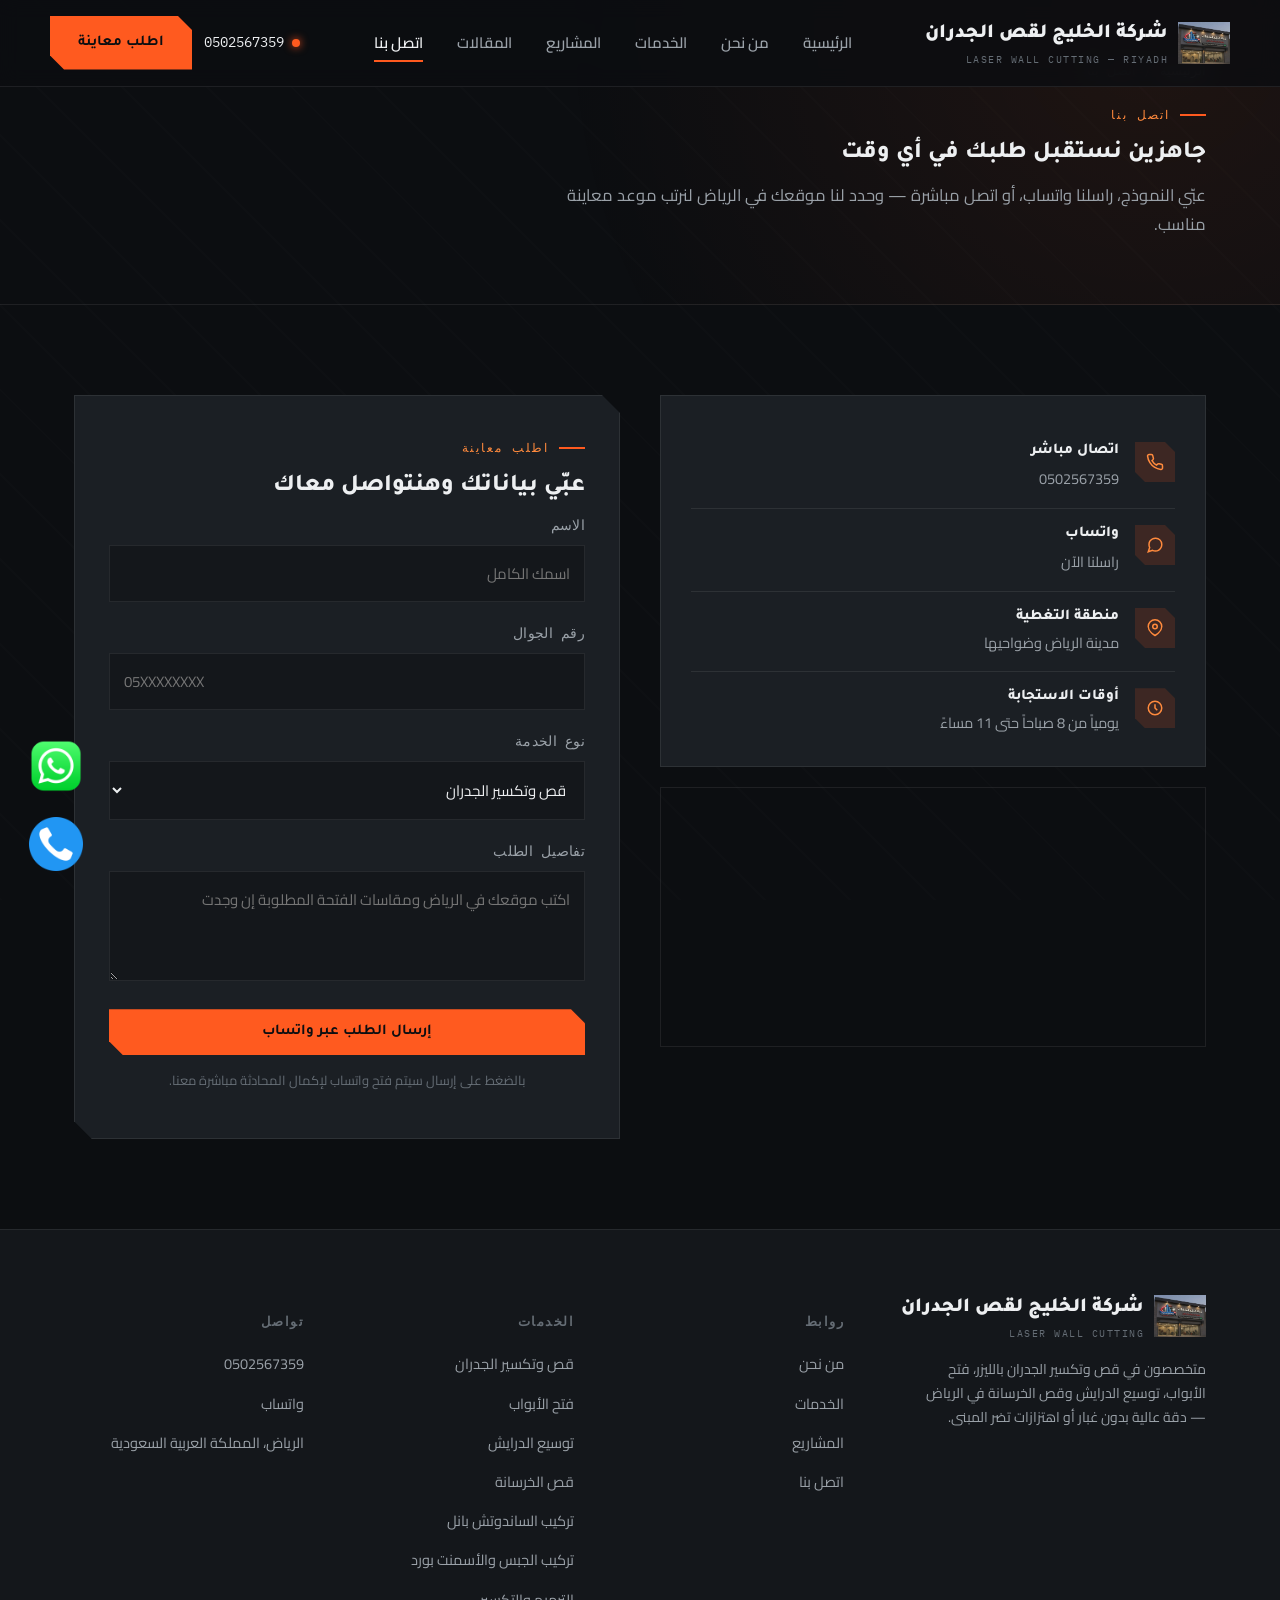
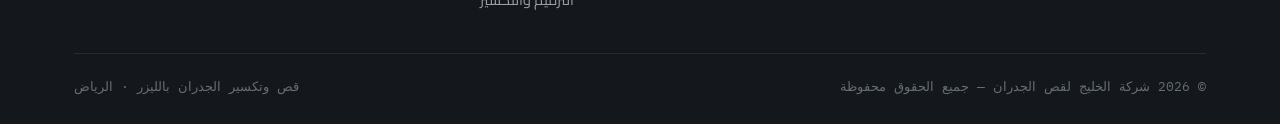
<file: contact.html>
<!doctype html>
<html lang="ar" dir="rtl">
<head>
<meta charset="UTF-8">
<meta name="viewport" content="width=device-width, initial-scale=1.0">
<title>اتصل بنا | شركة الخليج لقص الجدران - قص وتكسير الجدران بالليزر في الرياض</title>
<link rel="icon" type="image/png" href="images/logo.png">
<meta name="description" content="تواصل مع شركة الخليج لقص الجدران لطلب معاينة قص أو فتح جدران بالليزر في الرياض عبر النموذج أو واتساب أو الاتصال المباشر.">
<link rel="preconnect" href="https://fonts.googleapis.com">
<link rel="preconnect" href="https://fonts.gstatic.com" crossorigin>
<link href="https://fonts.googleapis.com/css2?family=Tajawal:wght@500;700;800;900&family=Cairo:wght@400;500;600;700&family=IBM+Plex+Mono:wght@400;500&display=swap" rel="stylesheet">
<link rel="stylesheet" href="css/style.css">
</head>
<body>

<header class="site-header">
  <div class="container nav-wrap">
    <a href="index.html" class="brand">
      <img class="brand-logo" src="images/logo.png" alt="شركة الخليج لقص الجدران">
      <span>شركة الخليج لقص الجدران<small>LASER WALL CUTTING — RIYADH</small></span>
    </a>
    <nav class="nav-links">
      <a href="index.html">الرئيسية</a>
      <a href="about.html">من نحن</a>
      <a href="services.html">الخدمات</a>
      <a href="projects.html">المشاريع</a>
      <a href="articles.html">المقالات</a>
      <a href="contact.html" class="active">اتصل بنا</a>
    </nav>
    <div class="nav-cta">
      <a href="tel:+966502567359" class="nav-phone"><span class="dot"></span> 0502567359</a>
      <a href="contact.html" class="btn btn-primary">اطلب معاينة</a>
    </div>
    <button class="menu-toggle" aria-label="القائمة">☰</button>
  </div>
</header>

<section class="page-hero">
  <div class="container">
    <div class="breadcrumb"><a href="index.html">الرئيسية</a> / اتصل بنا</div>
    <div class="eyebrow">اتصل بنا</div>
    <h1 style="max-width:700px;">جاهزين نستقبل طلبك في أي وقت</h1>
    <p style="max-width:640px; font-size:16.5px;">
      عبّي النموذج، راسلنا واتساب، أو اتصل مباشرة — وحدد لنا موقعك في الرياض
      لنرتب موعد معاينة مناسب.
    </p>
  </div>
</section>

<section class="section reveal">
  <div class="container contact-wrap">

    <!-- Info + Map -->
    <div>
      <div class="info-card">
        <div class="info-row">
          <div class="ic"><svg width="18" height="18" viewBox="0 0 24 24" fill="none" stroke="currentColor" stroke-width="2"><path d="M22 16.9v3a2 2 0 0 1-2.2 2 19.8 19.8 0 0 1-8.6-3.1 19.5 19.5 0 0 1-6-6 19.8 19.8 0 0 1-3.1-8.7A2 2 0 0 1 4.1 2h3a2 2 0 0 1 2 1.7c.1 1 .3 2 .7 3a2 2 0 0 1-.4 2.1L8 10.2a16 16 0 0 0 6 6l1.4-1.4a2 2 0 0 1 2.1-.4c1 .4 2 .6 3 .7a2 2 0 0 1 1.5 2.1z"/></svg></div>
          <div><h4>اتصال مباشر</h4><a href="tel:+966502567359">0502567359</a></div>
        </div>
        <div class="info-row">
          <div class="ic"><svg width="18" height="18" viewBox="0 0 24 24" fill="none" stroke="currentColor" stroke-width="2"><path d="M21 11.5a8.38 8.38 0 0 1-.9 3.8 8.5 8.5 0 0 1-7.6 4.7 8.38 8.38 0 0 1-3.8-.9L3 21l1.9-5.7a8.38 8.38 0 0 1-.9-3.8 8.5 8.5 0 0 1 4.7-7.6 8.38 8.38 0 0 1 3.8-.9h.5a8.48 8.48 0 0 1 8 8v.5z"/></svg></div>
          <div><h4>واتساب</h4><a href="#" data-whatsapp-link>راسلنا الآن</a></div>
        </div>
        <div class="info-row">
          <div class="ic"><svg width="18" height="18" viewBox="0 0 24 24" fill="none" stroke="currentColor" stroke-width="2"><path d="M21 10c0 7-9 12-9 12s-9-5-9-12a9 9 0 0 1 18 0z"/><circle cx="12" cy="10" r="3"/></svg></div>
          <div><h4>منطقة التغطية</h4><p>مدينة الرياض وضواحيها</p></div>
        </div>
        <div class="info-row">
          <div class="ic"><svg width="18" height="18" viewBox="0 0 24 24" fill="none" stroke="currentColor" stroke-width="2"><circle cx="12" cy="12" r="9"/><path d="M12 7v5l3 3"/></svg></div>
          <div><h4>أوقات الاستجابة</h4><p>يومياً من 8 صباحاً حتى 11 مساءً</p></div>
        </div>
      </div>

      <div class="map-frame cut-corner-sm">
        <iframe
          src="https://www.google.com/maps?q=Riyadh,Saudi+Arabia&output=embed"
          loading="lazy"
          referrerpolicy="no-referrer-when-downgrade"
          title="خريطة الرياض">
        </iframe>
      </div>
    </div>

    <!-- Form -->
    <div class="form-card cut-corner">
      <div class="eyebrow">اطلب معاينة</div>
      <h2 style="font-size:24px;">عبّي بياناتك وهنتواصل معاك</h2>

      <div class="form-success">تم تجهيز طلبك — سيتم فتح واتساب لإرسال التفاصيل مباشرة.</div>

      <form id="contact-form">
        <div class="form-group">
          <label for="c-name">الاسم</label>
          <input type="text" id="c-name" name="name" placeholder="اسمك الكامل" required>
        </div>
        <div class="form-group">
          <label for="c-phone">رقم الجوال</label>
          <input type="tel" id="c-phone" name="phone" placeholder="05XXXXXXXX" required>
        </div>
        <div class="form-group">
          <label for="c-service">نوع الخدمة</label>
          <select id="c-service" name="service" required>
            <option value="قص وتكسير الجدران">قص وتكسير الجدران</option>
            <option value="فتح الأبواب">فتح الأبواب</option>
            <option value="توسيع الدرايش">توسيع الدرايش</option>
            <option value="قص الخرسانة">قص الخرسانة</option>
            <option value="غير ذلك">غير ذلك</option>
          </select>
        </div>
        <div class="form-group">
          <label for="c-message">تفاصيل الطلب</label>
          <textarea id="c-message" name="message" placeholder="اكتب موقعك في الرياض ومقاسات الفتحة المطلوبة إن وجدت"></textarea>
        </div>
        <button type="submit" class="btn btn-primary btn-block">إرسال الطلب عبر واتساب</button>
        <p class="form-note">بالضغط على إرسال سيتم فتح واتساب لإكمال المحادثة مباشرة معنا.</p>
      </form>
    </div>

  </div>
</section>

<footer class="site-footer">
  <div class="container">
    <div class="footer-grid">
      <div class="footer-brand">
        <a href="index.html" class="brand" style="margin-bottom:16px;">
          <img class="brand-logo" src="images/logo.png" alt="شركة الخليج لقص الجدران">
          <span>شركة الخليج لقص الجدران<small>LASER WALL CUTTING</small></span>
        </a>
        <p>متخصصون في قص وتكسير الجدران بالليزر، فتح الأبواب، توسيع الدرايش وقص الخرسانة في الرياض — دقة عالية بدون غبار أو اهتزازات تضر المبنى.</p>
      </div>
      <div class="footer-col">
        <h5>روابط</h5>
        <ul>
          <li><a href="about.html">من نحن</a></li>
          <li><a href="services.html">الخدمات</a></li>
          <li><a href="projects.html">المشاريع</a></li>
          <li><a href="contact.html">اتصل بنا</a></li>
        </ul>
      </div>
      <div class="footer-col">
        <h5>الخدمات</h5>
        <ul>
          <li><a href="services.html">قص وتكسير الجدران</a></li>
          <li><a href="services.html">فتح الأبواب</a></li>
          <li><a href="services.html">توسيع الدرايش</a></li>
          <li><a href="services.html">قص الخرسانة</a></li>
          <li><a href="services.html">تركيب الساندوتش بانل</a></li>
          <li><a href="services.html">تركيب الجبس والأسمنت بورد</a></li>
          <li><a href="services.html">الترميم والتكسير</a></li>
        </ul>
      </div>
      <div class="footer-col">
        <h5>تواصل</h5>
        <ul>
          <li><a href="tel:+966502567359">0502567359</a></li>
          <li><a href="#" data-whatsapp-link>واتساب</a></li>
          <li><a href="contact.html">الرياض، المملكة العربية السعودية</a></li>
        </ul>
      </div>
    </div>
    <div class="footer-bottom">
      <span>© 2026 شركة الخليج لقص الجدران — جميع الحقوق محفوظة</span>
      <span>قص وتكسير الجدران بالليزر · الرياض</span>
    </div>
  </div>
</footer>

<div class="fab-stack">
  <a href="#" class="fab fab-whatsapp" data-whatsapp-link target="_blank" aria-label="تواصل عبر واتساب">
    <img src="icons/whatsapp.png" alt="واتساب">
    <span class="fab-label">راسلنا واتساب</span>
  </a>
  <a href="#" class="fab fab-call" data-call-link aria-label="اتصل الآن">
    <img src="icons/call.png" alt="اتصال">
    <span class="fab-label">اتصل الآن</span>
  </a>
</div>

<script src="js/script.js"></script>
</body>
</html>
</file>
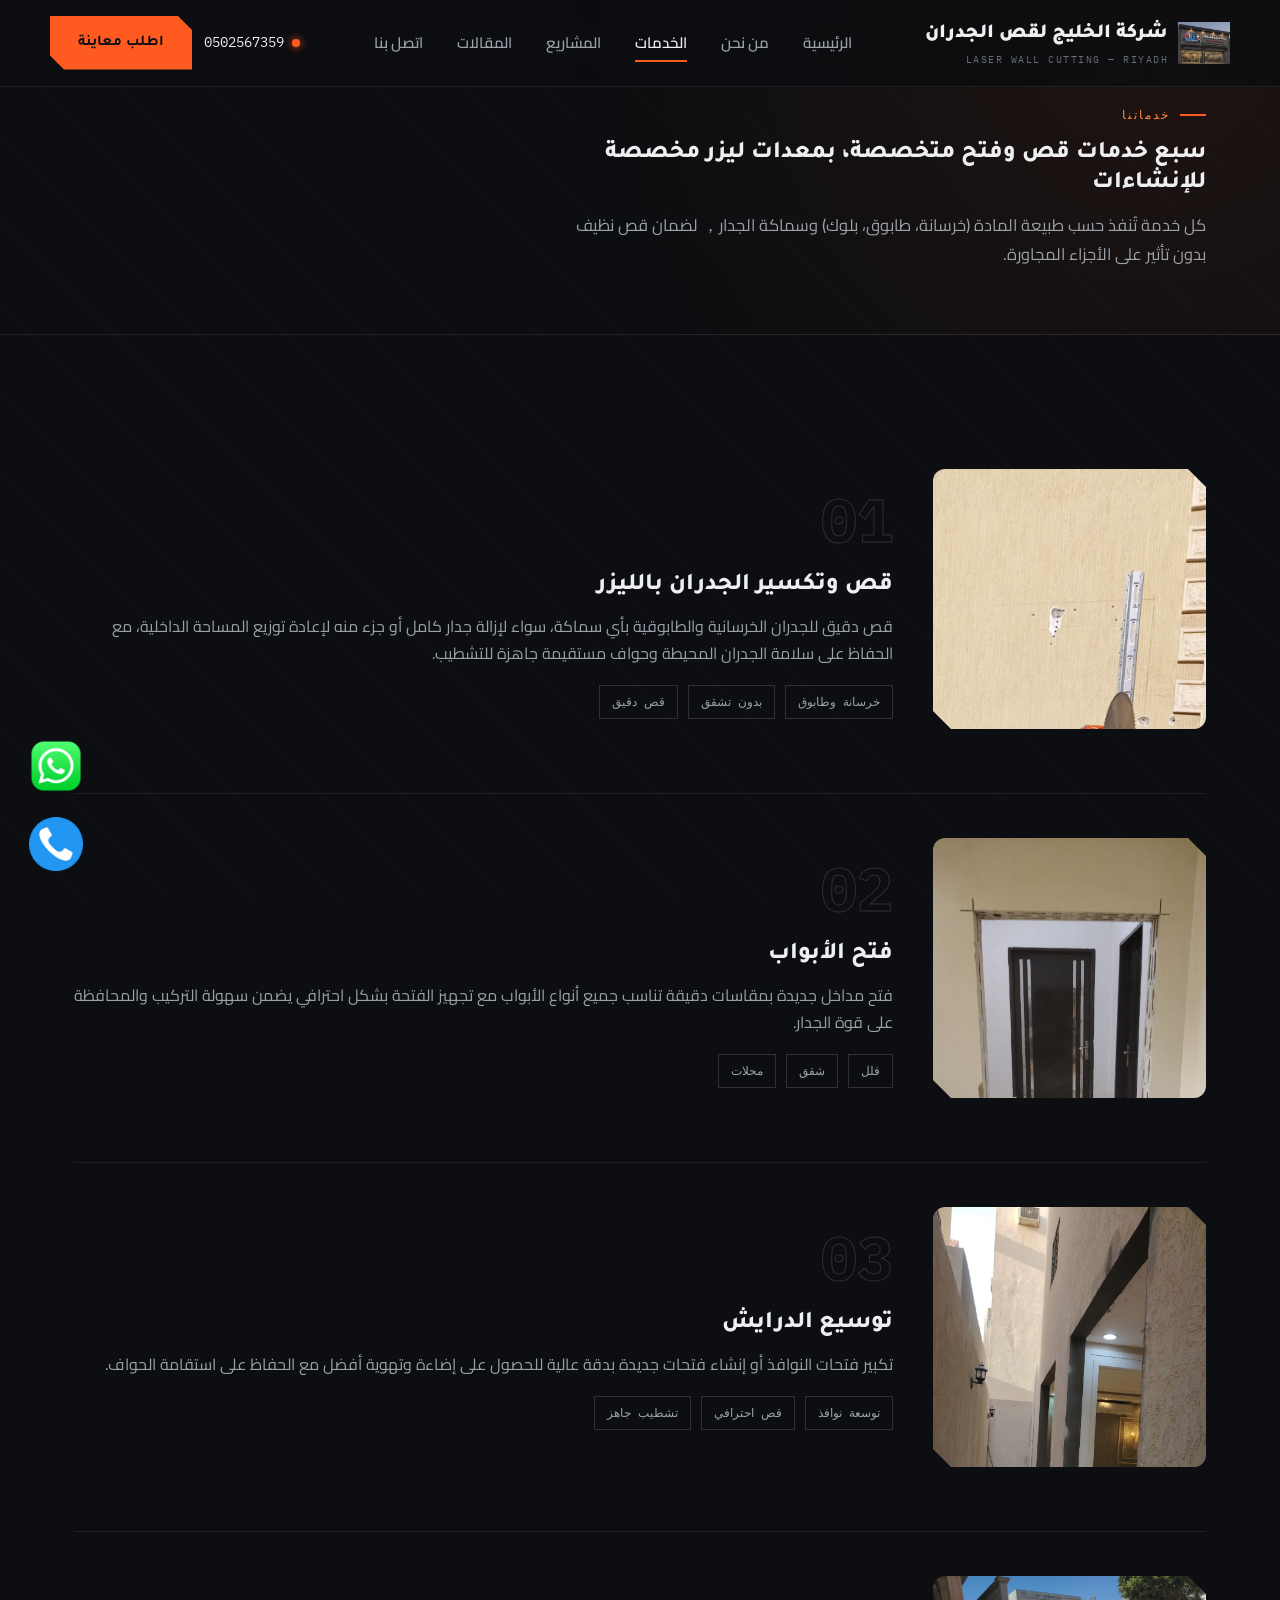
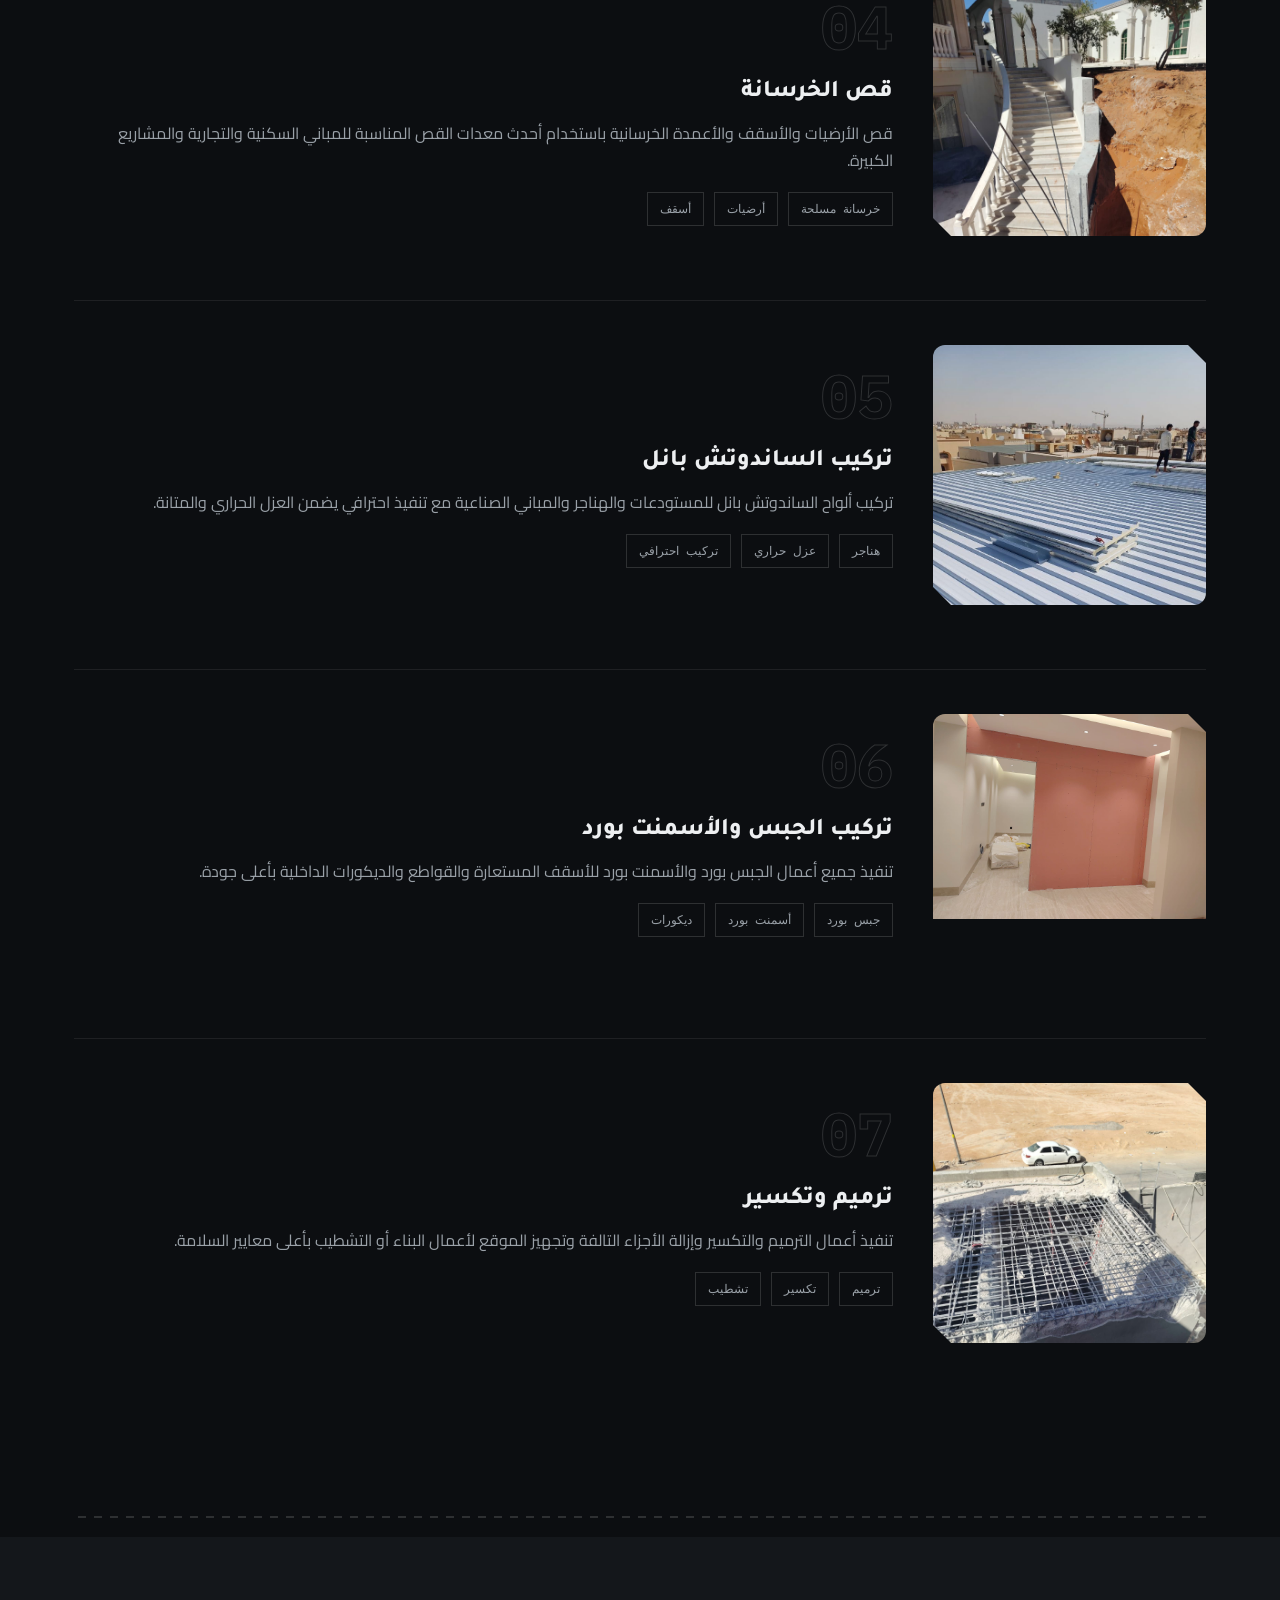
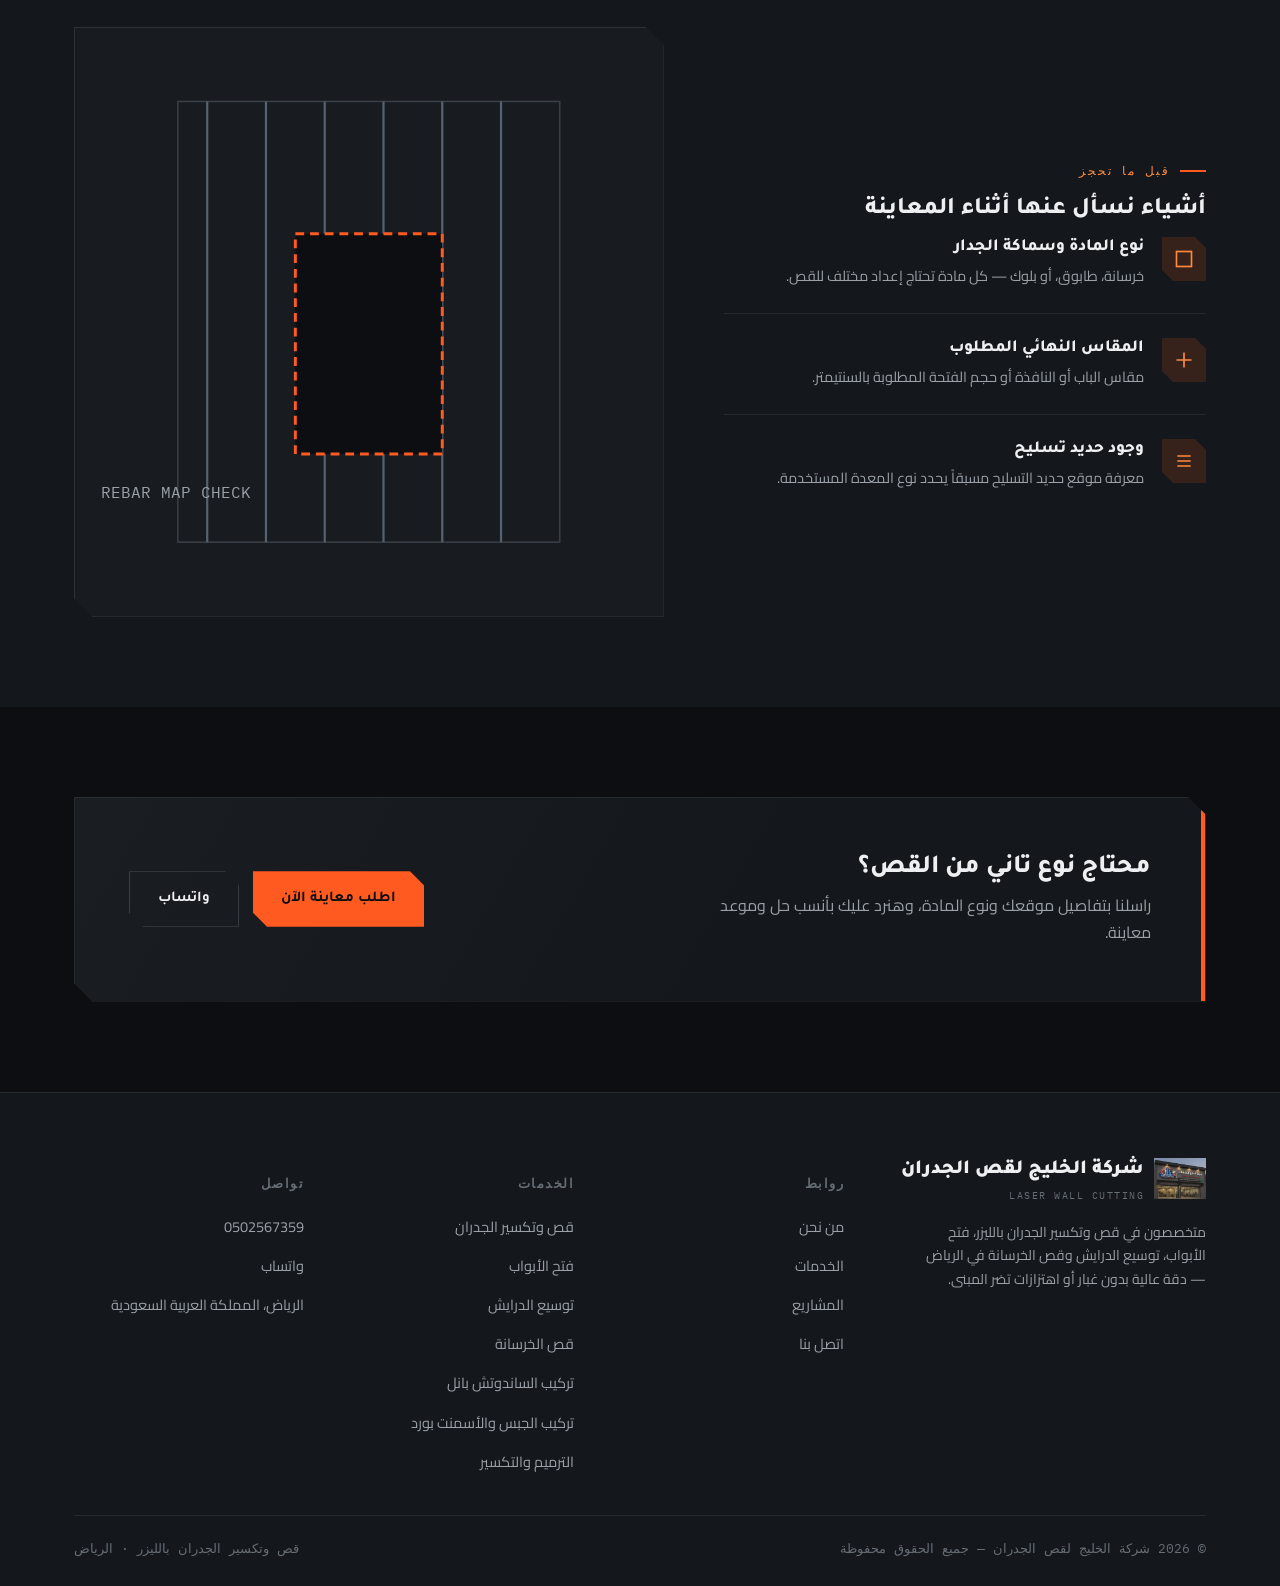
<file: services.html>
<!doctype html>
<html lang="ar" dir="rtl">
<head>
<meta charset="UTF-8">
<meta name="viewport" content="width=device-width, initial-scale=1.0">
<title>الخدمات | شركة الخليج لقص الجدران - قص وتكسير الجدران بالليزر في الرياض</title>
<meta name="description" content="خدماتنا: قص وتكسير الجدران بالليزر، فتح الأبواب، توسيع الدرايش، وقص الخرسانة في الرياض.">
<link rel="preconnect" href="https://fonts.googleapis.com">
<link rel="preconnect" href="https://fonts.gstatic.com" crossorigin>
<link href="https://fonts.googleapis.com/css2?family=Tajawal:wght@500;700;800;900&family=Cairo:wght@400;500;600;700&family=IBM+Plex+Mono:wght@400;500&display=swap" rel="stylesheet">
<link rel="stylesheet" href="css/style.css">
</head>
<body>

<header class="site-header">
  <div class="container nav-wrap">
    <a href="index.html" class="brand">
      <img class="brand-logo" src="images/logo.png" alt="شركة الخليج لقص الجدران">
      <span>شركة الخليج لقص الجدران<small>LASER WALL CUTTING — RIYADH</small></span>
    </a>
    <nav class="nav-links">
      <a href="index.html">الرئيسية</a>
      <a href="about.html">من نحن</a>
      <a href="services.html" class="active">الخدمات</a>
      <a href="projects.html">المشاريع</a>
      <a href="articles.html">المقالات</a>
      <a href="contact.html">اتصل بنا</a>
    </nav>
    <div class="nav-cta">
      <a href="tel:+966502567359" class="nav-phone"><span class="dot"></span> 0502567359</a>
      <a href="contact.html" class="btn btn-primary">اطلب معاينة</a>
    </div>
    <button class="menu-toggle" aria-label="القائمة">☰</button>
  </div>
</header>

<section class="page-hero">
  <div class="container">
    <div class="breadcrumb"><a href="index.html">الرئيسية</a> / الخدمات</div>
    <div class="eyebrow">خدماتنا</div>
    <h1 style="max-width:700px;">سبع خدمات قص وفتح متخصصة، بمعدات ليزر مخصصة للإنشاءات</h1>
    <p style="max-width:640px; font-size:16.5px;">
      كل خدمة تُنفذ حسب طبيعة المادة (خرسانة، طابوق، بلوك) وسماكة الجدار，
      لضمان قص نظيف بدون تأثير على الأجزاء المجاورة.
    </p>
  </div>
</section>

<section class="section reveal">
    <div class="container">

        <!-- 01 -->
        <div class="service-detail">

            <div class="service-image cut-corner">
                <img src="images/services/1.jpeg" alt="قص وتكسير الجدران">
            </div>

            <div class="service-info">
                <div class="sd-index">01</div>

                <h3>قص وتكسير الجدران بالليزر</h3>

                <p>
                    قص دقيق للجدران الخرسانية والطابوقية بأي سماكة، سواء لإزالة جدار كامل أو جزء منه لإعادة توزيع المساحة الداخلية، مع الحفاظ على سلامة الجدران المحيطة وحواف مستقيمة جاهزة للتشطيب.
                </p>

                <div class="service-tags">
                    <span>خرسانة وطابوق</span>
                    <span>بدون تشقق</span>
                    <span>قص دقيق</span>
                </div>
            </div>

        </div>

        <!-- 02 -->
        <div class="service-detail">

            <div class="service-image cut-corner">
                <img src="images/services/2.jpeg" alt="فتح الأبواب">
            </div>

            <div class="service-info">
                <div class="sd-index">02</div>

                <h3>فتح الأبواب</h3>

                <p>
                    فتح مداخل جديدة بمقاسات دقيقة تناسب جميع أنواع الأبواب مع تجهيز الفتحة بشكل احترافي يضمن سهولة التركيب والمحافظة على قوة الجدار.
                </p>

                <div class="service-tags">
                    <span>فلل</span>
                    <span>شقق</span>
                    <span>محلات</span>
                </div>
            </div>

        </div>

        <!-- 03 -->
        <div class="service-detail">

            <div class="service-image cut-corner">
                <img src="images/services/3.jpeg" alt="توسيع الدرايش">
            </div>

            <div class="service-info">
                <div class="sd-index">03</div>

                <h3>توسيع الدرايش</h3>

                <p>
                    تكبير فتحات النوافذ أو إنشاء فتحات جديدة بدقة عالية للحصول على إضاءة وتهوية أفضل مع الحفاظ على استقامة الحواف.
                </p>

                <div class="service-tags">
                    <span>توسعة نوافذ</span>
                    <span>قص احترافي</span>
                    <span>تشطيب جاهز</span>
                </div>
            </div>

        </div>

        <!-- 04 -->
        <div class="service-detail">

            <div class="service-image cut-corner">
                <img src="images/services/4.jpeg" alt="قص الخرسانة">
            </div>

            <div class="service-info">
                <div class="sd-index">04</div>

                <h3>قص الخرسانة</h3>

                <p>
                    قص الأرضيات والأسقف والأعمدة الخرسانية باستخدام أحدث معدات القص المناسبة للمباني السكنية والتجارية والمشاريع الكبيرة.
                </p>

                <div class="service-tags">
                    <span>خرسانة مسلحة</span>
                    <span>أرضيات</span>
                    <span>أسقف</span>
                </div>
            </div>

        </div>

        <!-- 05 -->
        <div class="service-detail">

            <div class="service-image cut-corner">
                <img src="images/services/5.jpeg" alt="تركيب الساندوتش بانل">
            </div>

            <div class="service-info">
                <div class="sd-index">05</div>

                <h3>تركيب الساندوتش بانل</h3>

                <p>
                    تركيب ألواح الساندوتش بانل للمستودعات والهناجر والمباني الصناعية مع تنفيذ احترافي يضمن العزل الحراري والمتانة.
                </p>

                <div class="service-tags">
                    <span>هناجر</span>
                    <span>عزل حراري</span>
                    <span>تركيب احترافي</span>
                </div>
            </div>

        </div>

        <!-- 06 -->
        <div class="service-detail">

            <div class="service-image cut-corner">
                <img src="images/services/6.jpeg" alt="تركيب الجبس والأسمنت بورد">
            </div>

            <div class="service-info">
                <div class="sd-index">06</div>

                <h3>تركيب الجبس والأسمنت بورد</h3>

                <p>
                    تنفيذ جميع أعمال الجبس بورد والأسمنت بورد للأسقف المستعارة والقواطع والديكورات الداخلية بأعلى جودة.
                </p>

                <div class="service-tags">
                    <span>جبس بورد</span>
                    <span>أسمنت بورد</span>
                    <span>ديكورات</span>
                </div>
            </div>

        </div>

        <!-- 07 -->
        <div class="service-detail">

            <div class="service-image cut-corner">
                <img src="images/services/7.jpeg" alt="ترميم وتكسير">
            </div>

            <div class="service-info">
                <div class="sd-index">07</div>

                <h3>ترميم وتكسير</h3>

                <p>
                    تنفيذ أعمال الترميم والتكسير وإزالة الأجزاء التالفة وتجهيز الموقع لأعمال البناء أو التشطيب بأعلى معايير السلامة.
                </p>

                <div class="service-tags">
                    <span>ترميم</span>
                    <span>تكسير</span>
                    <span>تشطيب</span>
                </div>
            </div>

        </div>

    </div>
</section>

<div class="container"><div class="laser-divider"><div class="beam-line"></div><div class="spark"></div></div></div>

<section class="section section-alt reveal">
  <div class="container why-wrap">
    <div>
      <div class="eyebrow">قبل ما تحجز</div>
      <h2>أشياء نسأل عنها أثناء المعاينة</h2>
      <div class="why-list">
        <div class="why-item">
          <div class="why-icon"><svg width="20" height="20" viewBox="0 0 24 24" fill="none" stroke="currentColor" stroke-width="2"><rect x="3" y="3" width="18" height="18"/></svg></div>
          <div><h4>نوع المادة وسماكة الجدار</h4><p>خرسانة، طابوق، أو بلوك — كل مادة تحتاج إعداد مختلف للقص.</p></div>
        </div>
        <div class="why-item">
          <div class="why-icon"><svg width="20" height="20" viewBox="0 0 24 24" fill="none" stroke="currentColor" stroke-width="2"><path d="M12 3v18M3 12h18"/></svg></div>
          <div><h4>المقاس النهائي المطلوب</h4><p>مقاس الباب أو النافذة أو حجم الفتحة المطلوبة بالسنتيمتر.</p></div>
        </div>
        <div class="why-item">
          <div class="why-icon"><svg width="20" height="20" viewBox="0 0 24 24" fill="none" stroke="currentColor" stroke-width="2"><path d="M4 12h16M4 6h16M4 18h16"/></svg></div>
          <div><h4>وجود حديد تسليح</h4><p>معرفة موقع حديد التسليح مسبقاً يحدد نوع المعدة المستخدمة.</p></div>
        </div>
      </div>
    </div>
    <div class="why-visual cut-corner">
      <svg viewBox="0 0 400 400" xmlns="http://www.w3.org/2000/svg">
        <rect width="400" height="400" fill="#181c21"/>
        <g stroke="#3a4048" stroke-width="1" fill="none">
          <rect x="70" y="50" width="260" height="300"/>
        </g>
        <g stroke="#576270" stroke-width="1.5">
          <line x1="90" y1="50" x2="90" y2="350"/>
          <line x1="130" y1="50" x2="130" y2="350"/>
          <line x1="170" y1="50" x2="170" y2="350"/>
          <line x1="210" y1="50" x2="210" y2="350"/>
          <line x1="250" y1="50" x2="250" y2="350"/>
          <line x1="290" y1="50" x2="290" y2="350"/>
        </g>
        <rect x="150" y="140" width="100" height="150" fill="#0c0e11" stroke="#ff5a1f" stroke-width="2" stroke-dasharray="6 4"/>
        <text x="120" y="320" font-family="IBM Plex Mono, monospace" font-size="11" fill="#9aa1a8">REBAR MAP CHECK</text>
      </svg>
    </div>
  </div>
</section>

<section class="section reveal">
  <div class="container">
    <div class="cta-band cut-corner">
      <div>
        <h3>محتاج نوع تاني من القص؟</h3>
        <p>راسلنا بتفاصيل موقعك ونوع المادة، وهنرد عليك بأنسب حل وموعد معاينة.</p>
      </div>
      <div class="cta-actions">
        <a href="contact.html" class="btn btn-primary">اطلب معاينة الآن</a>
        <a href="#" class="btn btn-outline" data-whatsapp-link>واتساب</a>
      </div>
    </div>
  </div>
</section>

<footer class="site-footer">
  <div class="container">
    <div class="footer-grid">
      <div class="footer-brand">
        <a href="index.html" class="brand" style="margin-bottom:16px;">
          <img class="brand-logo" src="images/logo.png" alt="شركة الخليج لقص الجدران">
          <span>شركة الخليج لقص الجدران<small>LASER WALL CUTTING</small></span>
        </a>
        <p>متخصصون في قص وتكسير الجدران بالليزر، فتح الأبواب، توسيع الدرايش وقص الخرسانة في الرياض — دقة عالية بدون غبار أو اهتزازات تضر المبنى.</p>
      </div>
      <div class="footer-col">
        <h5>روابط</h5>
        <ul>
          <li><a href="about.html">من نحن</a></li>
          <li><a href="services.html">الخدمات</a></li>
          <li><a href="projects.html">المشاريع</a></li>
          <li><a href="contact.html">اتصل بنا</a></li>
        </ul>
      </div>
<div class="footer-col">
  <h5>الخدمات</h5>
  <ul>
    <li><a href="services.html">قص وتكسير الجدران</a></li>
    <li><a href="services.html">فتح الأبواب</a></li>
    <li><a href="services.html">توسيع الدرايش</a></li>
    <li><a href="services.html">قص الخرسانة</a></li>
    <li><a href="services.html">تركيب الساندوتش بانل</a></li>
    <li><a href="services.html">تركيب الجبس والأسمنت بورد</a></li>
    <li><a href="services.html">الترميم والتكسير</a></li>
  </ul>
</div>
      <div class="footer-col">
        <h5>تواصل</h5>
        <ul>
          <li><a href="tel:+966502567359">0502567359</a></li>
          <li><a href="#" data-whatsapp-link>واتساب</a></li>
          <li><a href="contact.html">الرياض، المملكة العربية السعودية</a></li>
        </ul>
      </div>
    </div>
    <div class="footer-bottom">
      <span>© 2026 شركة الخليج لقص الجدران — جميع الحقوق محفوظة</span>
      <span>قص وتكسير الجدران بالليزر · الرياض</span>
    </div>
  </div>
</footer>

<div class="fab-stack">
  <a href="#" class="fab fab-whatsapp" data-whatsapp-link target="_blank" aria-label="تواصل عبر واتساب">
    <img src="icons/whatsapp.png" alt="واتساب">
    <span class="fab-label">راسلنا واتساب</span>
  </a>
  <a href="#" class="fab fab-call" data-call-link aria-label="اتصل الآن">
    <img src="icons/call.png" alt="اتصال">
    <span class="fab-label">اتصل الآن</span>
  </a>
</div>

<script src="js/script.js"></script>
</body>
</html>
</file>
<file: css/style.css>
/* =========================================================
   خط القطع | Khat Al-Qat' — Laser Wall Cutting, Riyadh
   Design tokens: graphite dark theme + laser-orange accent
   Signature: chamfered "cut corner" edges + animated laser divider
   ========================================================= */

:root {
  --bg: #0c0e11;
  --bg-elevated: #14171b;
  --surface: #1b1f24;
  --surface-2: #22262c;
  --border: rgba(255, 255, 255, 0.08);
  --border-strong: rgba(255, 255, 255, 0.14);

  --steel: #576270;
  --steel-light: #7c8794;
  --concrete: #948d7f;

  --laser: #ff5a1f;
  --laser-bright: #ff8a3d;
  --laser-dim: rgba(255, 90, 31, 0.15);

  --text: #edeff1;
  --text-muted: #9aa1a8;
  --text-faint: #656d75;

  --font-display: "Tajawal", sans-serif;
  --font-body: "Cairo", sans-serif;
  --font-mono: "IBM Plex Mono", monospace;

  --cut: 18px; /* chamfer size for signature cut-corner shape */
  --radius: 4px;

  --shadow-soft: 0 10px 30px rgba(0, 0, 0, 0.35);
  --shadow-laser: 0 0 24px rgba(255, 90, 31, 0.35);
}

*,
*::before,
*::after {
  box-sizing: border-box;
}
html {
  scroll-behavior: smooth;
}
body {
  margin: 0;
  background: var(--bg);
  color: var(--text);
  font-family: var(--font-body);
  line-height: 1.7;
  -webkit-font-smoothing: antialiased;
  overflow-x: hidden;
}
img {
  max-width: 100%;
  display: block;
}
a {
  color: inherit;
  text-decoration: none;
}
ul {
  margin: 0;
  padding: 0;
  list-style: none;
}
h1,
h2,
h3,
h4 {
  font-family: var(--font-display);
  margin: 0 0 0.5em;
  line-height: 1.25;
  font-weight: 800;
}
p {
  margin: 0 0 1em;
  color: var(--text-muted);
}
section {
  position: relative;
}

.container {
  width: 100%;
  max-width: 1180px;
  margin: 0 auto;
  padding: 0 24px;
}

/* Background concrete texture (very subtle) */
body::before {
  content: "";
  position: fixed;
  inset: 0;
  background-image: repeating-linear-gradient(
    45deg,
    rgba(255, 255, 255, 0.012) 0 2px,
    transparent 2px 60px
  );
  pointer-events: none;
  z-index: 0;
}

/* ---------- Eyebrow / label ---------- */
.eyebrow {
  display: inline-flex;
  align-items: center;
  gap: 10px;
  font-family: var(--font-mono);
  font-size: 12px;
  letter-spacing: 2px;
  color: var(--laser-bright);
  text-transform: uppercase;
  margin-bottom: 14px;
}
.eyebrow::before {
  content: "";
  width: 26px;
  height: 2px;
  background: var(--laser);
  display: inline-block;
}

/* ---------- Signature: chamfered "cut corner" shape ---------- */
.cut-corner {
  clip-path: polygon(
    0 0,
    calc(100% - var(--cut)) 0,
    100% var(--cut),
    100% 100%,
    var(--cut) 100%,
    0 calc(100% - var(--cut))
  );
  position: relative;
}
.cut-corner-sm {
  --cut: 10px;
}

/* ---------- Signature: laser divider ---------- */
.laser-divider {
  position: relative;
  height: 40px;
  display: flex;
  align-items: center;
  overflow: hidden;
}
.laser-divider .beam-line {
  width: 100%;
  height: 2px;
  background: repeating-linear-gradient(
    to left,
    var(--border-strong) 0 8px,
    transparent 8px 16px
  );
}
.laser-divider .spark {
  position: absolute;
  right: -6%;
  top: 50%;
  width: 10px;
  height: 10px;
  margin-top: -5px;
  border-radius: 50%;
  background: var(--laser-bright);
  box-shadow:
    0 0 12px 3px var(--laser),
    0 0 24px 6px rgba(255, 90, 31, 0.4);
  animation: travel 5s linear infinite;
}
@keyframes travel {
  0% {
    right: -6%;
  }
  100% {
    right: 106%;
  }
}
@media (prefers-reduced-motion: reduce) {
  .laser-divider .spark {
    animation: none;
    display: none;
  }
}

/* ---------- Buttons ---------- */
.btn {
  display: inline-flex;
  align-items: center;
  justify-content: center;
  gap: 10px;
  font-family: var(--font-display);
  font-weight: 700;
  font-size: 15px;
  padding: 14px 28px;
  border: none;
  cursor: pointer;
  clip-path: polygon(
    0 0,
    calc(100% - 14px) 0,
    100% 14px,
    100% 100%,
    14px 100%,
    0 calc(100% - 14px)
  );
  transition:
    transform 0.2s ease,
    box-shadow 0.2s ease,
    background 0.2s ease;
  white-space: nowrap;
}
.btn-primary {
  background: var(--laser);
  color: #0c0e11;
}
.btn-primary:hover {
  background: var(--laser-bright);
  box-shadow: var(--shadow-laser);
  transform: translateY(-2px);
}
.btn-outline {
  background: transparent;
  color: var(--text);
  border: 1px solid var(--border-strong);
}
.btn-outline:hover {
  border-color: var(--laser);
  color: var(--laser-bright);
}
.btn-block {
  width: 100%;
}

/* ---------- Header ---------- */
.site-header {
  position: sticky;
  top: 0;
  z-index: 100;
  background: rgba(12, 14, 17, 0.85);
  backdrop-filter: blur(10px);
  border-bottom: 1px solid var(--border);
}
.nav-wrap {
  display: flex;
  align-items: center;
  justify-content: space-between;
  padding: 16px 0;
}
.brand {
  display: flex;
  align-items: center;
  gap: 10px;
  font-family: var(--font-display);
  font-weight: 900;
  font-size: 20px;
  color: var(--text);
}
.brand-logo {
  width: 52px;
  height: 52px;
  object-fit: contain;
  display: block;
  flex-shrink: 0;
}
.brand small {
  display: block;
  font-family: var(--font-mono);
  font-size: 10px;
  letter-spacing: 1.5px;
  color: var(--text-faint);
  font-weight: 400;
}
.nav-links {
  display: flex;
  align-items: center;
  gap: 34px;
}
.nav-links a {
  font-size: 15px;
  color: var(--text-muted);
  font-weight: 600;
  position: relative;
  padding: 6px 0;
}
.nav-links a:hover,
.nav-links a.active {
  color: var(--text);
}
.nav-links a.active::after {
  content: "";
  position: absolute;
  right: 0;
  bottom: 0;
  width: 100%;
  height: 2px;
  background: var(--laser);
}
.nav-cta {
  display: flex;
  align-items: center;
  gap: 12px;
}
.nav-phone {
  font-family: var(--font-mono);
  font-size: 14px;
  color: var(--text);
  display: flex;
  align-items: center;
  gap: 8px;
}
.nav-phone .dot {
  width: 8px;
  height: 8px;
  border-radius: 50%;
  background: var(--laser);
  box-shadow: 0 0 8px var(--laser);
}
.menu-toggle {
  display: none;
  background: none;
  border: none;
  color: var(--text);
  font-size: 26px;
  cursor: pointer;
}

@media (max-width: 900px) {
  .nav-links {
    position: fixed;
    inset: 72px 0 0 0;
    background: var(--bg-elevated);
    flex-direction: column;
    padding: 30px 24px;
    gap: 24px;
    transform: translateY(-120%);
    transition: transform 0.3s ease;
    border-top: 1px solid var(--border);
  }
  .nav-links.open {
    transform: translateY(0);
  }
  .menu-toggle {
    display: block;
  }
  .nav-phone {
    display: none;
  }
}

/* ---------- Hero ---------- */
.hero {
  position: relative;
  padding: 90px 0 70px;
  background:
    radial-gradient(circle at 85% 20%, rgba(255, 90, 31, 0.1), transparent 45%),
    var(--bg);
  border-bottom: 1px solid var(--border);
  overflow: hidden;
}
.hero-grid {
  display: grid;
  grid-template-columns: 1.1fr 0.9fr;
  gap: 50px;
  align-items: center;
}
.hero h1 {
  font-size: clamp(34px, 5vw, 58px);
  margin-bottom: 20px;
}
.hero h1 span {
  color: var(--laser);
}
.hero-lead {
  font-size: 17px;
  max-width: 520px;
  color: var(--text-muted);
  margin-bottom: 30px;
}
.hero-actions {
  display: flex;
  gap: 16px;
  flex-wrap: wrap;
  margin-bottom: 40px;
}
.hero-stats {
  display: flex;
  gap: 34px;
  flex-wrap: wrap;
}
.hero-stats .stat b {
  display: block;
  font-family: var(--font-mono);
  font-size: 26px;
  color: var(--laser-bright);
}
.hero-stats .stat span {
  font-size: 12px;
  color: var(--text-faint);
  letter-spacing: 0.5px;
}
.hero-art {
  position: relative;
  background: var(--surface);
  border: 1px solid var(--border);
  aspect-ratio: 4/3.2;
  overflow: hidden;
}
.hero-art svg {
  width: 100%;
  height: 100%;
}

@media (max-width: 900px) {
  .hero-grid {
    grid-template-columns: 1fr;
  }
  .hero-art {
    order: -1;
  }
}

/* ---------- Section titles ---------- */
.section-head {
  max-width: 640px;
  margin-bottom: 46px;
}
.section-head.center {
  margin-inline: auto;
  text-align: center;
}
.section-head h2 {
  font-size: clamp(26px, 3.4vw, 38px);
}

.section {
  padding: 90px 0;
}
.section-alt {
  background: var(--bg-elevated);
}

/* ---------- Services grid ---------- */
.services-grid {
  display: grid;
  grid-template-columns: repeat(4, 1fr);
  gap: 22px;
}
.service-card {
  background: var(--surface);
  border: 1px solid var(--border);
  padding: 30px 26px;
  transition:
    border-color 0.25s ease,
    transform 0.25s ease;
}
.service-card:hover {
  border-color: var(--laser);
  transform: translateY(-4px);
}
.service-card .icon {
  width: 52px;
  height: 52px;
  margin-bottom: 20px;
  color: var(--laser);
}
.service-card h3 {
  font-size: 19px;
  margin-bottom: 10px;
}
.service-card p {
  font-size: 14.5px;
  margin-bottom: 0;
}
.service-card .num {
  font-family: var(--font-mono);
  font-size: 12px;
  color: var(--text-faint);
  letter-spacing: 1px;
  margin-bottom: 12px;
  display: block;
}

@media (max-width: 1000px) {
  .services-grid {
    grid-template-columns: repeat(2, 1fr);
  }
}
@media (max-width: 560px) {
  .services-grid {
    grid-template-columns: 1fr;
  }
}

/* ---------- Why us ---------- */
.why-wrap {
  display: grid;
  grid-template-columns: 0.9fr 1.1fr;
  gap: 60px;
  align-items: center;
}
.why-list {
  display: flex;
  flex-direction: column;
  gap: 24px;
}
.why-item {
  display: flex;
  gap: 18px;
  padding-bottom: 24px;
  border-bottom: 1px solid var(--border);
}
.why-item:last-child {
  border-bottom: none;
  padding-bottom: 0;
}
.why-item .why-icon {
  flex: 0 0 auto;
  width: 44px;
  height: 44px;
  background: var(--laser-dim);
  color: var(--laser-bright);
  display: flex;
  align-items: center;
  justify-content: center;
  clip-path: polygon(0 0, 75% 0, 100% 25%, 100% 100%, 25% 100%, 0 75%);
}
.why-item h4 {
  font-size: 17px;
  margin-bottom: 6px;
}
.why-item p {
  font-size: 14.5px;
  margin-bottom: 0;
}
.why-visual {
  background: var(--surface);
  border: 1px solid var(--border);
  aspect-ratio: 1/1;
  position: relative;
  overflow: hidden;
}
.why-visual svg {
  width: 100%;
  height: 100%;
}

@media (max-width: 900px) {
  .why-wrap {
    grid-template-columns: 1fr;
  }
  .why-visual {
    order: -1;
    max-width: 420px;
    margin: 0 auto;
  }
}

/* ---------- Process steps ---------- */
.process-track {
  display: grid;
  grid-template-columns: repeat(4, 1fr);
  gap: 0;
  position: relative;
}
.process-step {
  padding: 0 22px;
  position: relative;
}
.process-step:not(:last-child)::after {
  content: "";
  position: absolute;
  top: 26px;
  left: -10px;
  width: calc(100% + 20px);
  height: 1px;
  background: repeating-linear-gradient(
    to left,
    var(--border) 0 6px,
    transparent 6px 12px
  );
}
.process-step .step-num {
  font-family: var(--font-mono);
  font-size: 13px;
  color: var(--bg);
  background: var(--laser);
  width: 52px;
  height: 52px;
  display: flex;
  align-items: center;
  justify-content: center;
  margin-bottom: 22px;
  position: relative;
  z-index: 2;
  clip-path: polygon(0 0, 75% 0, 100% 25%, 100% 100%, 25% 100%, 0 75%);
  font-weight: 700;
}
.process-step h4 {
  font-size: 16.5px;
  margin-bottom: 8px;
}
.process-step p {
  font-size: 14px;
  margin-bottom: 0;
}

@media (max-width: 900px) {
  .process-track {
    grid-template-columns: 1fr 1fr;
    row-gap: 40px;
  }
  .process-step:nth-child(2)::after {
    display: none;
  }
  .process-step:not(:last-child)::after {
    display: none;
  }
}
@media (max-width: 560px) {
  .process-track {
    grid-template-columns: 1fr;
  }
}

/* ---------- Projects preview / grid ---------- */
.projects-grid {
  display: grid;
  grid-template-columns: repeat(4, 1fr);
  gap: 18px;
}
.projects-grid.full {
  grid-template-columns: repeat(3, 1fr);
}
.project-tile {
  position: relative;
  background: var(--surface);
  border: 1px solid var(--border);
  overflow: hidden;
  aspect-ratio: 4/3;
  cursor: pointer;
}
.project-tile img {
  width: 100%;
  height: 100%;
  object-fit: cover;
  transition: transform 0.4s ease;
}
.project-tile:hover img {
  transform: scale(1.08);
}
.project-tile .tag {
  position: absolute;
  right: 10px;
  top: 10px;
  font-family: var(--font-mono);
  font-size: 10px;
  letter-spacing: 1px;
  background: rgba(12, 14, 17, 0.75);
  color: var(--laser-bright);
  padding: 5px 10px;
  border: 1px solid var(--laser);
}
.project-tile .expand {
  position: absolute;
  inset: 0;
  background: linear-gradient(to top, rgba(12, 14, 17, 0.85), transparent 55%);
  opacity: 0;
  transition: opacity 0.25s ease;
  display: flex;
  align-items: flex-end;
  padding: 14px;
  font-family: var(--font-mono);
  font-size: 12px;
  color: #fff;
}
.project-tile:hover .expand {
  opacity: 1;
}

@media (max-width: 1000px) {
  .projects-grid,
  .projects-grid.full {
    grid-template-columns: repeat(2, 1fr);
  }
}
@media (max-width: 560px) {
  .projects-grid,
  .projects-grid.full {
    grid-template-columns: 1fr 1fr;
    gap: 10px;
  }
}

/* Filter bar (projects page) */
.filter-bar {
  display: flex;
  gap: 10px;
  flex-wrap: wrap;
  margin-bottom: 34px;
}
.filter-btn {
  font-family: var(--font-mono);
  font-size: 12.5px;
  letter-spacing: 0.5px;
  padding: 9px 18px;
  background: var(--surface);
  border: 1px solid var(--border);
  color: var(--text-muted);
  cursor: pointer;
  transition: all 0.2s ease;
}
.filter-btn:hover {
  color: var(--text);
}
.filter-btn.active {
  background: var(--laser);
  border-color: var(--laser);
  color: #0c0e11;
  font-weight: 700;
}

/* Lightbox */
.lightbox {
  position: fixed;
  inset: 0;
  z-index: 300;
  background: rgba(6, 7, 9, 0.92);
  display: none;
  align-items: center;
  justify-content: center;
  padding: 40px;
}
.lightbox.open {
  display: flex;
}
.lightbox-inner {
  max-width: 800px;
  width: 100%;
  text-align: center;
}
.lightbox-inner img {
  width: 100%;
  border: 1px solid var(--border-strong);
}
.lightbox-cap {
  font-family: var(--font-mono);
  color: var(--text-muted);
  margin-top: 16px;
  font-size: 13px;
}
.lightbox-close {
  position: absolute;
  top: 28px;
  left: 28px;
  background: none;
  border: 1px solid var(--border-strong);
  color: var(--text);
  width: 44px;
  height: 44px;
  cursor: pointer;
  font-size: 20px;
}
.lightbox-nav {
  position: absolute;
  top: 50%;
  transform: translateY(-50%);
  background: rgba(255, 255, 255, 0.05);
  border: 1px solid var(--border-strong);
  color: var(--text);
  width: 48px;
  height: 48px;
  cursor: pointer;
  font-size: 20px;
}
.lightbox-prev {
  right: 28px;
}
.lightbox-next {
  left: 28px;
}

/* ---------- CTA banner ---------- */
.cta-band {
  background: linear-gradient(120deg, #1a1d21, #14171b 60%);
  border: 1px solid var(--border);
  padding: 54px;
  display: flex;
  align-items: center;
  justify-content: space-between;
  gap: 30px;
  flex-wrap: wrap;
  position: relative;
}
.cta-band::before {
  content: "";
  position: absolute;
  top: 0;
  right: 0;
  width: 4px;
  height: 100%;
  background: var(--laser);
}
.cta-band h3 {
  font-size: 26px;
  margin-bottom: 8px;
}
.cta-band p {
  margin-bottom: 0;
  max-width: 480px;
}
.cta-actions {
  display: flex;
  gap: 14px;
  flex-wrap: wrap;
}

/* ---------- About page bits ---------- */
.about-hero {
  padding: 70px 0 20px;
  border-bottom: 1px solid var(--border);
}
.value-grid {
  display: grid;
  grid-template-columns: repeat(3, 1fr);
  gap: 22px;
}
.value-card {
  background: var(--surface);
  border: 1px solid var(--border);
  padding: 26px;
}
.value-card h4 {
  font-size: 17px;
  margin-bottom: 8px;
}
.value-card p {
  font-size: 14.5px;
  margin-bottom: 0;
}
@media (max-width: 900px) {
  .value-grid {
    grid-template-columns: 1fr 1fr;
  }
}
@media (max-width: 560px) {
  .value-grid {
    grid-template-columns: 1fr;
  }
}

.split {
  display: grid;
  grid-template-columns: 1fr 1fr;
  gap: 60px;
  align-items: center;
}
@media (max-width: 900px) {
  .split {
    grid-template-columns: 1fr;
  }
}
.split-art {
  background: var(--surface);
  border: 1px solid var(--border);
  aspect-ratio: 4/3.4;
  overflow: hidden;
}
.split-art svg {
  width: 100%;
  height: 100%;
}

/* ---------- Contact page ---------- */
.contact-wrap {
  display: grid;
  grid-template-columns: 1fr 1fr;
  gap: 40px;
  align-items: start;
}
@media (max-width: 900px) {
  .contact-wrap {
    grid-template-columns: 1fr;
  }
}

.info-card {
  background: var(--surface);
  border: 1px solid var(--border);
  padding: 30px;
  margin-bottom: 20px;
}
.info-row {
  display: flex;
  gap: 16px;
  align-items: flex-start;
  padding: 16px 0;
  border-bottom: 1px solid var(--border);
}
.info-row:last-child {
  border-bottom: none;
  padding-bottom: 0;
}
.info-row .ic {
  width: 40px;
  height: 40px;
  flex: 0 0 auto;
  background: var(--laser-dim);
  color: var(--laser-bright);
  display: flex;
  align-items: center;
  justify-content: center;
  clip-path: polygon(0 0, 75% 0, 100% 25%, 100% 100%, 25% 100%, 0 75%);
}
.info-row h4 {
  font-size: 15px;
  margin-bottom: 4px;
}
.info-row p,
.info-row a {
  font-size: 14.5px;
  margin-bottom: 0;
  color: var(--text-muted);
}
.info-row a:hover {
  color: var(--laser-bright);
}

.map-frame {
  border: 1px solid var(--border);
  overflow: hidden;
  height: 260px;
}
.map-frame iframe {
  width: 100%;
  height: 100%;
  border: 0;
  filter: grayscale(0.4) invert(0.92) contrast(0.9);
}

.form-card {
  background: var(--surface);
  border: 1px solid var(--border);
  padding: 34px;
}
.form-group {
  margin-bottom: 20px;
}
.form-group label {
  display: block;
  font-size: 13.5px;
  margin-bottom: 8px;
  color: var(--text-muted);
  font-family: var(--font-mono);
  letter-spacing: 0.3px;
}
.form-group input,
.form-group select,
.form-group textarea {
  width: 100%;
  background: var(--bg-elevated);
  border: 1px solid var(--border);
  color: var(--text);
  padding: 13px 14px;
  font-family: var(--font-body);
  font-size: 15px;
  transition: border-color 0.2s ease;
}
.form-group input:focus,
.form-group select:focus,
.form-group textarea:focus {
  outline: none;
  border-color: var(--laser);
}
.form-group textarea {
  resize: vertical;
  min-height: 110px;
}
.form-note {
  font-size: 13px;
  color: var(--text-faint);
  margin-top: 14px;
  text-align: center;
}
.form-success {
  display: none;
  background: rgba(37, 211, 102, 0.1);
  border: 1px solid #25d366;
  color: #6be3a0;
  padding: 14px 18px;
  font-size: 14px;
  margin-bottom: 18px;
}
.form-success.show {
  display: block;
}

/* ---------- Footer ---------- */
.site-footer {
  background: var(--bg-elevated);
  border-top: 1px solid var(--border);
  padding: 60px 0 26px;
}
.footer-grid {
  display: grid;
  grid-template-columns: 1.4fr 1fr 1fr 1fr;
  gap: 40px;
  margin-bottom: 40px;
}
.footer-brand p {
  font-size: 14px;
  max-width: 280px;
}
.footer-col h5 {
  font-family: var(--font-mono);
  font-size: 12.5px;
  letter-spacing: 1.5px;
  color: var(--text-faint);
  margin-bottom: 18px;
  text-transform: uppercase;
}
.footer-col ul {
  display: flex;
  flex-direction: column;
  gap: 12px;
}
.footer-col a {
  font-size: 14.5px;
  color: var(--text-muted);
}
.footer-col a:hover {
  color: var(--laser-bright);
}
.footer-bottom {
  border-top: 1px solid var(--border);
  padding-top: 22px;
  display: flex;
  justify-content: space-between;
  flex-wrap: wrap;
  gap: 12px;
  font-size: 13px;
  color: var(--text-faint);
  font-family: var(--font-mono);
}
@media (max-width: 900px) {
  .footer-grid {
    grid-template-columns: 1fr 1fr;
  }
}
@media (max-width: 560px) {
  .footer-grid {
    grid-template-columns: 1fr;
  }
}

/* ---------- Floating action buttons ---------- */
.fab-stack {
  position: fixed;
  left: 22px;
  bottom: 22px;
  z-index: 200;
  display: flex;
  flex-direction: column;
  gap: 10px;
}
.fab {
  width: 68px;
  height: 68px;
  border-radius: 50%;
  display: flex;
  align-items: center;
  justify-content: center;
  background: transparent !important;
  box-shadow: none !important;
  position: relative;
  transition: transform 0.2s ease;
}
.fab:hover {
  transform: scale(1.12);
}
.fab img {
  width: 54px;
  height: 54px;
  object-fit: contain;
  display: block;
}
.fab-whatsapp,
.fab-call {
  background: transparent !important;
}
.fab-call {
  animation: none;
}
.fab-label {
  position: absolute;
  right: 72px;
  top: 50%;
  transform: translateY(-50%);
  background: var(--surface-2);
  border: 1px solid var(--border-strong);
  padding: 6px 12px;
  font-size: 12.5px;
  white-space: nowrap;
  opacity: 0;
  pointer-events: none;
  transition: opacity 0.2s ease;
  font-family: var(--font-mono);
}
.fab:hover .fab-label {
  opacity: 1;
}

@media (max-width: 560px) {
  .fab {
    width: 52px;
    height: 52px;
  }
  .fab img {
    width: 26px;
    height: 26px;
  }
  .fab-stack {
    left: 14px;
    bottom: 14px;
  }
  .fab-label {
    display: none;
  }
}

/* ---------- Page hero (inner pages) ---------- */
.page-hero {
  padding: 60px 0 50px;
  border-bottom: 1px solid var(--border);
  background: radial-gradient(
    circle at 90% 10%,
    rgba(255, 90, 31, 0.08),
    transparent 50%
  );
}
.breadcrumb {
  font-family: var(--font-mono);
  font-size: 12.5px;
  color: var(--text-faint);
  margin-bottom: 16px;
}
.breadcrumb a {
  color: var(--text-muted);
}
.breadcrumb a:hover {
  color: var(--laser-bright);
}

/* Reveal-on-scroll */
.reveal {
  opacity: 0;
  transform: translateY(24px);
  transition:
    opacity 0.6s ease,
    transform 0.6s ease;
}
.reveal.in {
  opacity: 1;
  transform: none;
}

/* Service detail rows */
.service-detail {
  display: grid;
  grid-template-columns: 0.5fr 1.5fr;
  gap: 40px;
  padding: 44px 0;
  border-bottom: 1px solid var(--border);
  align-items: start;
}
.service-detail:last-child {
  border-bottom: none;
}
.service-detail .sd-index {
  font-family: var(--font-mono);
  font-size: 60px;
  font-weight: 700;
  color: transparent;
  -webkit-text-stroke: 1px var(--border-strong);
}
.service-detail h3 {
  font-size: 24px;
}
.service-tags {
  display: flex;
  gap: 10px;
  flex-wrap: wrap;
  margin-top: 18px;
}
.service-tags span {
  font-family: var(--font-mono);
  font-size: 11.5px;
  border: 1px solid var(--border-strong);
  padding: 6px 12px;
  color: var(--text-muted);
}
@media (max-width: 700px) {
  .service-detail {
    grid-template-columns: 1fr;
  }
  .service-detail .sd-index {
    font-size: 34px;
  }
}

/* ---------- Articles ---------- */
.articles-grid {
  display: grid;
  grid-template-columns: repeat(3, 1fr);
  gap: 24px;
}
.article-card {
  background: var(--surface);
  border: 1px solid var(--border);
  overflow: hidden;
  transition:
    transform 0.25s ease,
    border-color 0.25s ease,
    box-shadow 0.25s ease;
}
.article-card:hover {
  transform: translateY(-6px);
  border-color: var(--laser);
  box-shadow: var(--shadow-laser);
}
.article-image {
  height: 220px;
  position: relative;
  overflow: hidden;
}
.article-image img {
  width: 100%;
  height: 100%;
  object-fit: cover;
  transition: transform 0.4s ease;
}
.article-card:hover .article-image img {
  transform: scale(1.06);
}
.article-category {
  position: absolute;
  top: 14px;
  right: 14px;
  background: var(--laser);
  color: #0c0e11;
  padding: 5px 11px;
  font-size: 12px;
  font-weight: 700;
}
.article-content {
  padding: 22px;
}
.article-meta {
  font-family: var(--font-mono);
  font-size: 10px;
  color: var(--laser-bright);
  margin-bottom: 9px;
}
.article-content h2 {
  font-size: 21px;
  margin-bottom: 10px;
}
.article-content p {
  font-size: 14px;
  line-height: 1.9;
}
.article-link {
  display: inline-flex;
  gap: 8px;
  color: var(--laser-bright);
  font-weight: 700;
  font-size: 14px;
}
.article-link span {
  transition: transform 0.2s ease;
}
.article-link:hover span {
  transform: translateX(-4px);
}
@media (max-width: 900px) {
  .articles-grid {
    grid-template-columns: repeat(2, 1fr);
  }
}
@media (max-width: 600px) {
  .articles-grid {
    grid-template-columns: 1fr;
  }
  .article-image {
    height: 210px;
  }
  .article-content h2 {
    font-size: 19px;
  }
}

/* =========================================================
   FINAL RESPONSIVE PATCH — شركة الخليج لقص الجدران
   ========================================================= */

/* Prevent accidental horizontal overflow */
html,
body {
  width: 100%;
  max-width: 100%;
  overflow-x: hidden;
}

.container {
  width: min(100%, 1180px);
}

/* Tablet */
@media (max-width: 900px) {
  .container {
    padding-left: 20px;
    padding-right: 20px;
  }

  .nav-wrap {
    min-height: 70px;
    padding: 12px 0;
  }

  .brand {
    min-width: 0;
    font-size: 17px;
    line-height: 1.25;
  }

  .brand > span:last-child {
    min-width: 0;
  }

  .brand small {
    font-size: 8px;
    letter-spacing: 0.8px;
    white-space: nowrap;
  }

  .nav-links {
    top: 70px;
    inset-inline: 0;
    height: calc(100dvh - 70px);
    overflow-y: auto;
    padding: 28px 20px 40px;
    align-items: center;
    justify-content: flex-start;
    z-index: 150;
  }

  .nav-links a {
    font-size: 18px;
    padding: 8px 0;
  }

  .nav-cta .btn {
    display: none;
  }

  .hero-grid,
  .about-grid,
  .contact-grid {
    grid-template-columns: 1fr;
    gap: 32px;
  }

  .hero {
    padding: 65px 0 55px;
  }

  .hero h1 {
    font-size: clamp(32px, 7vw, 50px);
  }

  .hero-lead {
    max-width: 100%;
  }

  .stats-grid,
  .services-grid,
  .projects-grid {
    grid-template-columns: repeat(2, minmax(0, 1fr));
  }

  .project-tile img {
    height: 240px;
  }

  .section-head {
    gap: 18px;
    flex-wrap: wrap;
  }

  .section-head h2 {
    font-size: clamp(26px, 5vw, 38px);
  }

  .service-detail {
    gap: 22px;
  }
}

/* Phones */
@media (max-width: 600px) {
  :root {
    --cut: 10px;
  }

  .container {
    padding-left: 16px;
    padding-right: 16px;
  }

  .site-header {
    position: sticky;
  }

  .nav-wrap {
    min-height: 64px;
    padding: 10px 0;
  }

  .brand {
    gap: 8px;
    font-size: 14px;
    max-width: calc(100% - 55px);
  }

  .brand .brand-mark {
    flex: 0 0 30px;
    width: 30px;
    height: 30px;
    font-size: 12px;
  }

  .brand small {
    display: none;
  }

  .menu-toggle {
    flex: 0 0 auto;
    width: 42px;
    height: 42px;
    display: inline-flex;
    align-items: center;
    justify-content: center;
    font-size: 24px;
    padding: 0;
  }
  .navbar {
    position: sticky;
    top: 0;
    z-index: 1000;
  }

  .nav-links {
    top: 64px;
    height: calc(100dvh - 64px);
    padding: 26px 16px 40px;
    gap: 12px;
  }

  .nav-links a {
    width: 100%;
    text-align: center;
    font-size: 17px;
    padding: 11px 0;
  }

  .hero {
    padding: 48px 0 42px;
  }

  .hero h1 {
    font-size: clamp(29px, 9vw, 42px);
    line-height: 1.35;
  }

  .hero-lead {
    font-size: 15px;
    line-height: 1.9;
  }

  .hero-actions,
  .btn-group {
    display: flex;
    flex-direction: column;
    align-items: stretch;
    gap: 10px;
  }

  .hero-actions .btn,
  .btn-group .btn {
    width: 100%;
  }

  .stats-grid,
  .services-grid,
  .projects-grid,
  .articles-grid,
  .contact-grid,
  .footer-grid {
    grid-template-columns: 1fr;
  }

  .section {
    padding: 48px 0;
  }

  .section-head {
    display: block;
    margin-bottom: 26px;
  }

  .section-head h2 {
    font-size: 28px;
  }

  .section-head p {
    font-size: 14px;
  }

  .card,
  .service-card,
  .article-content {
    padding: 18px;
  }

  .project-tile img {
    height: 220px;
  }

  .article-image {
    height: 200px;
  }

  .page-hero {
    padding: 42px 0 34px;
  }

  .page-hero h1 {
    font-size: 32px;
  }

  .service-detail {
    padding: 30px 0;
  }

  .service-detail h3 {
    font-size: 21px;
  }

  .service-detail .sd-index {
    font-size: 30px;
  }

  .form-grid {
    grid-template-columns: 1fr !important;
  }

  input,
  textarea,
  select {
    width: 100%;
    max-width: 100%;
  }

  .fab-stack {
    left: 12px;
    bottom: 12px;
    gap: 10px;
  }

  .fab {
    width: 50px;
    height: 50px;
  }

  .fab img {
    width: 25px;
    height: 25px;
  }

  .footer-bottom {
    flex-direction: column;
    text-align: center;
    align-items: center;
  }
}

/* Very small phones */
@media (max-width: 380px) {
  .container {
    padding-left: 12px;
    padding-right: 12px;
  }

  .brand {
    font-size: 13px;
  }

  .hero h1 {
    font-size: 28px;
  }

  .btn {
    font-size: 14px;
    padding: 12px 18px;
  }

  .project-tile img {
    height: 190px;
  }
}

@media (max-width: 900px) {
  body.menu-open {
    overflow: hidden;
  }
}

/* Floating buttons used on the articles page */
.floating-actions {
  position: fixed;
  left: 22px;
  bottom: 22px;
  z-index: 200;
  display: flex;
  flex-direction: column;
  gap: 10px;
}
.float-btn {
  width: 68px;
  height: 68px;
  display: flex;
  align-items: center;
  justify-content: center;
  background: transparent !important;
  box-shadow: none !important;
  border: 0 !important;
  transition: transform 0.2s ease;
}
.float-btn:hover {
  transform: scale(1.12);
}
.float-btn img {
  width: 54px;
  height: 54px;
  object-fit: contain;
  display: block;
}
@media (max-width: 560px) {
  .brand-logo {
    width: 44px;
    height: 44px;
  }
  .floating-actions {
    left: 12px;
    bottom: 12px;
    gap: 8px;
  }
  .float-btn {
    width: 60px;
    height: 60px;
  }
  .float-btn img {
    width: 50px;
    height: 50px;
  }
  .fab {
    width: 60px;
    height: 60px;
  }
  .fab img {
    width: 50px;
    height: 50px;
  }
}
.site-header {
  position: fixed;
  top: 0;
  left: 0;
  right: 0;
  z-index: 1000;
}

@media (max-width: 600px) {
  .projects-grid {
    grid-template-columns: 1fr 1fr;
    gap: 10px;
  }

  .project-tile {
    aspect-ratio: 1 / 1;
  }

  .project-tile img {
    width: 100%;
    height: 100%;
    object-fit: cover;
  }
}
.hero-art {
  position: relative;
  overflow: hidden;
}

.hero-image {
  width: 100%;
  height: 100%;
  display: block;
  object-fit: cover;
  animation: heroImageIn 1.2s ease-out both;
}

@keyframes heroImageIn {
  from {
    opacity: 0;
    transform: scale(1.15) translateX(40px);
  }

  to {
    opacity: 1;
    transform: scale(1) translateX(0);
  }
}
.service-image {
  position: relative;
  height: 260px;
  overflow: hidden;
  border-radius: 12px;
  margin-bottom: 20px;
}
.service-image .main-img {
  width: 100%;
  height: 100%;
  object-fit: cover;
  border-radius: 12px;
  transition: 0.5s;
}

/* إخفاء الـ checkbox تمامًا */
.zoom-toggle {
  display: none;
}

.sub-img-wrap {
  position: absolute;
  width: 160px;
  height: 110px;
  bottom: 15px;
  left: 15px;
  border-radius: 10px;
  overflow: hidden;
  border: 4px solid #fff;
  box-shadow: 0 12px 30px rgba(0, 0, 0, 0.35);
  transition: 0.5s cubic-bezier(0.4, 0, 0.2, 1);
  cursor: pointer;
  z-index: 6;
  display: block;
}

.sub-img-wrap .sub-img {
  width: 100%;
  height: 100%;
  object-fit: cover;
  display: block;
}

/* لما الـ checkbox يبقى checked، الـ label بتاعه (اللي هو الصورة) يكبر */
.zoom-toggle:checked ~ .sub-img-wrap {
  width: 100%;
  height: 100%;
  top: 0;
  left: 0;
  bottom: auto;
  border-radius: 12px;
  border: none;
  box-shadow: none;
  z-index: 8;
}

.service-number {
  position: absolute;
  top: 15px;
  right: 15px;
  width: 42px;
  height: 42px;
  border-radius: 50%;
  background: #ff5a1f;
  color: #fff;
  display: flex;
  align-items: center;
  justify-content: center;
  font-weight: 700;
  z-index: 5;
}
.service-card:hover .main-img {
  transform: scale(1.08);
}
.service-card:hover .sub-img-wrap:not(:has(+ .zoom-toggle:checked)) {
  transform: translateY(-8px) rotate(-3deg) scale(1.05);
}
</file>
